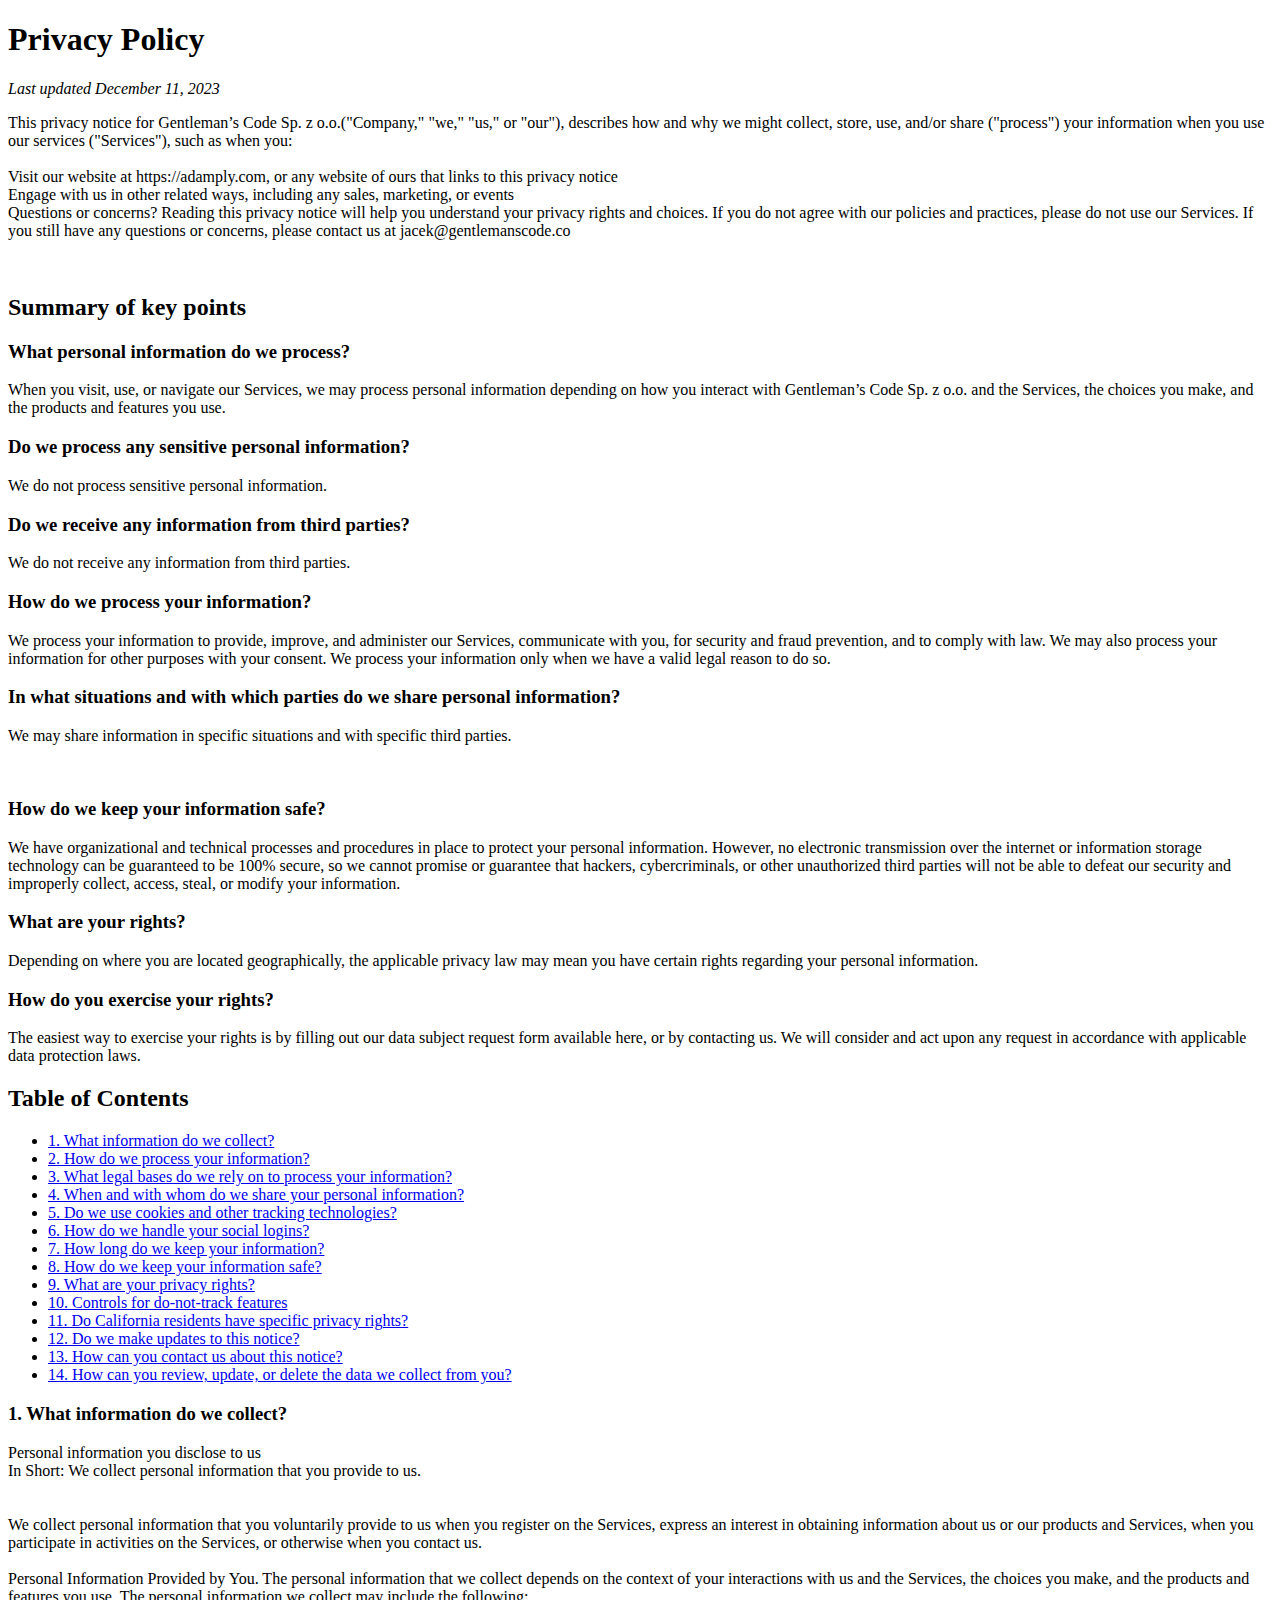
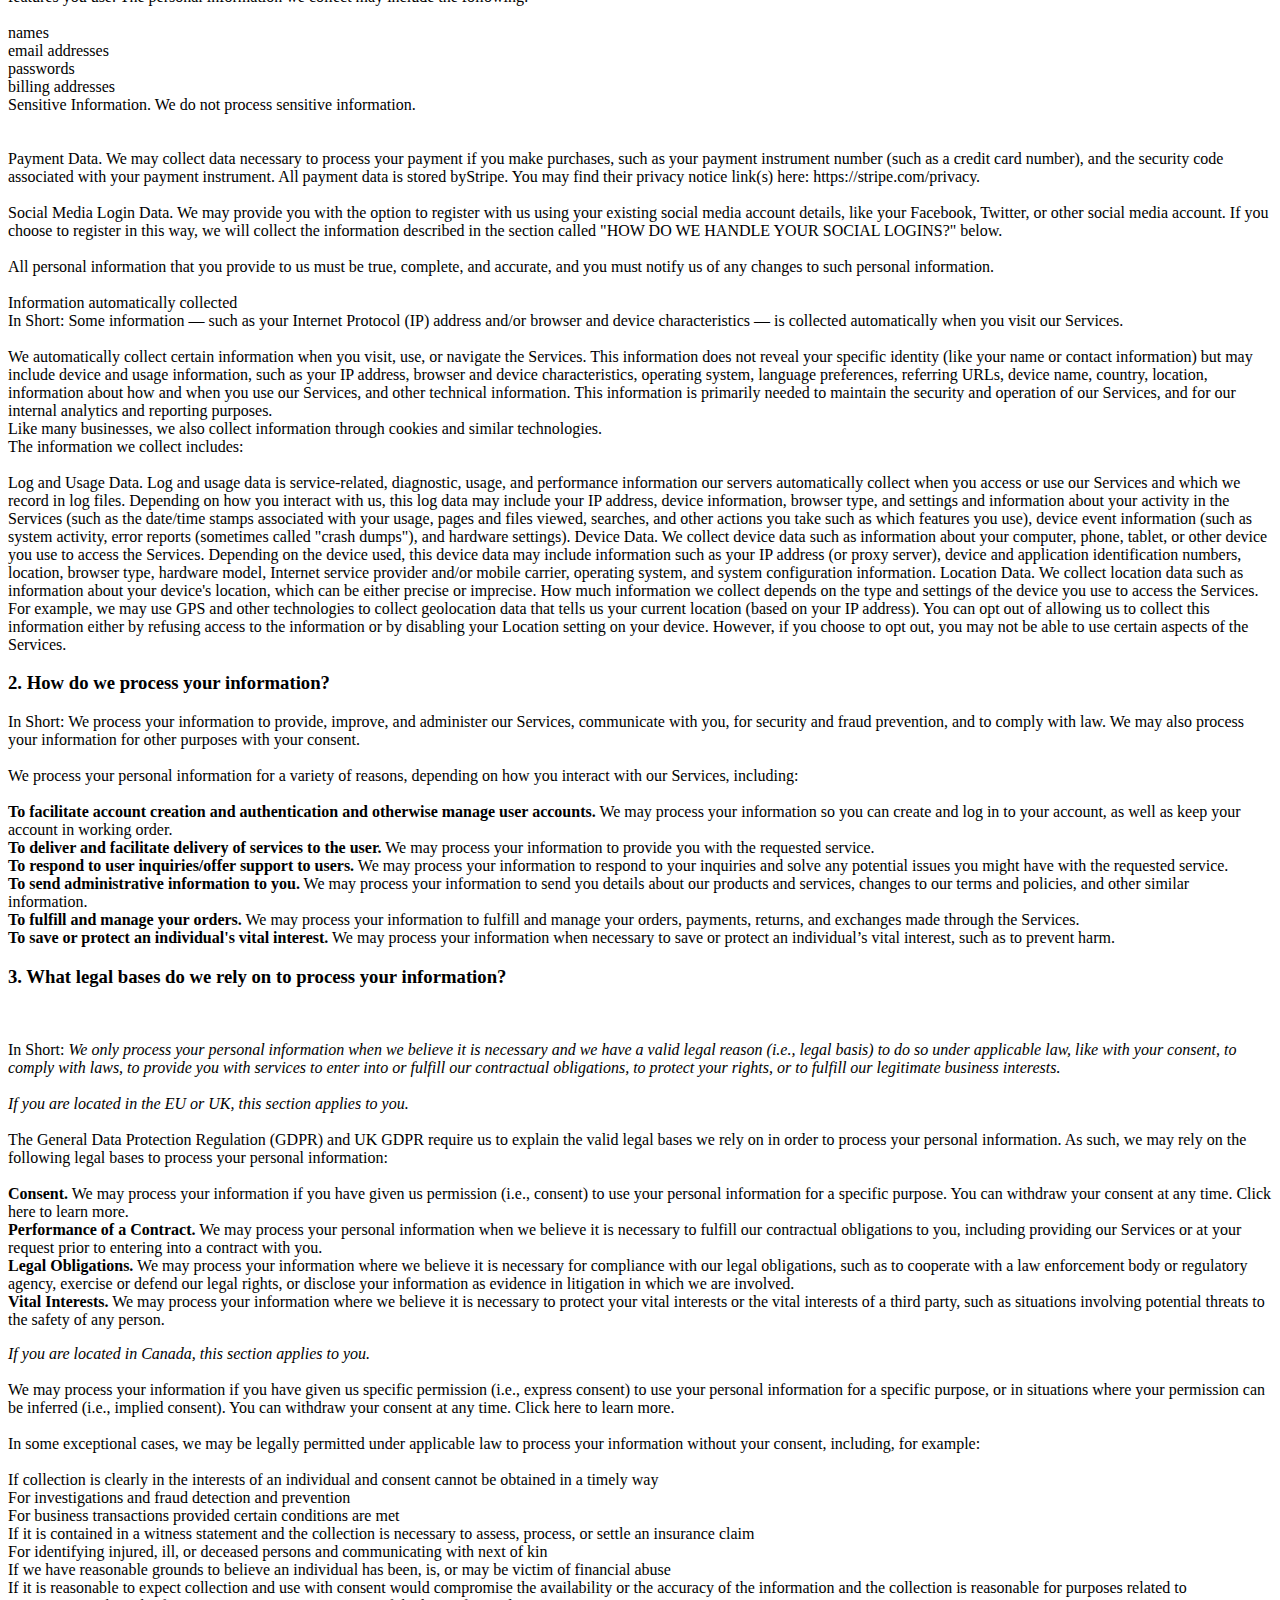
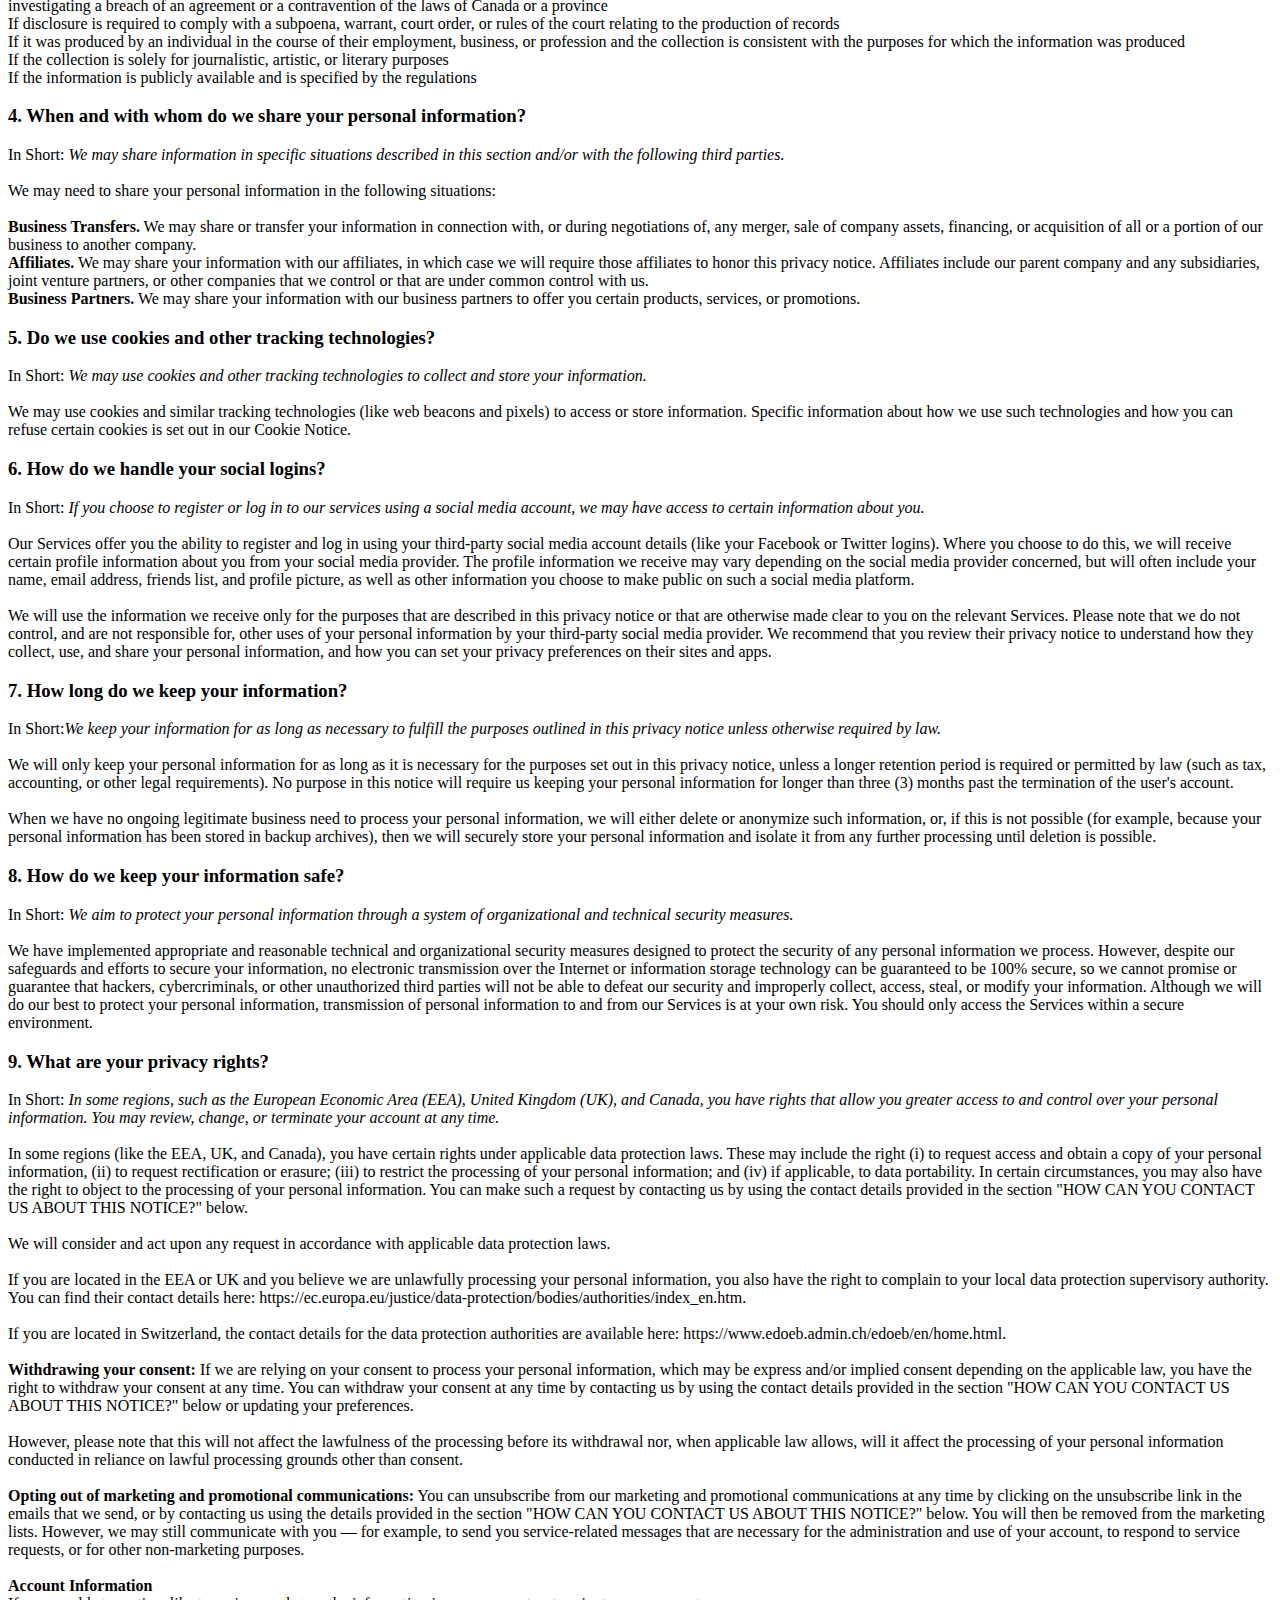
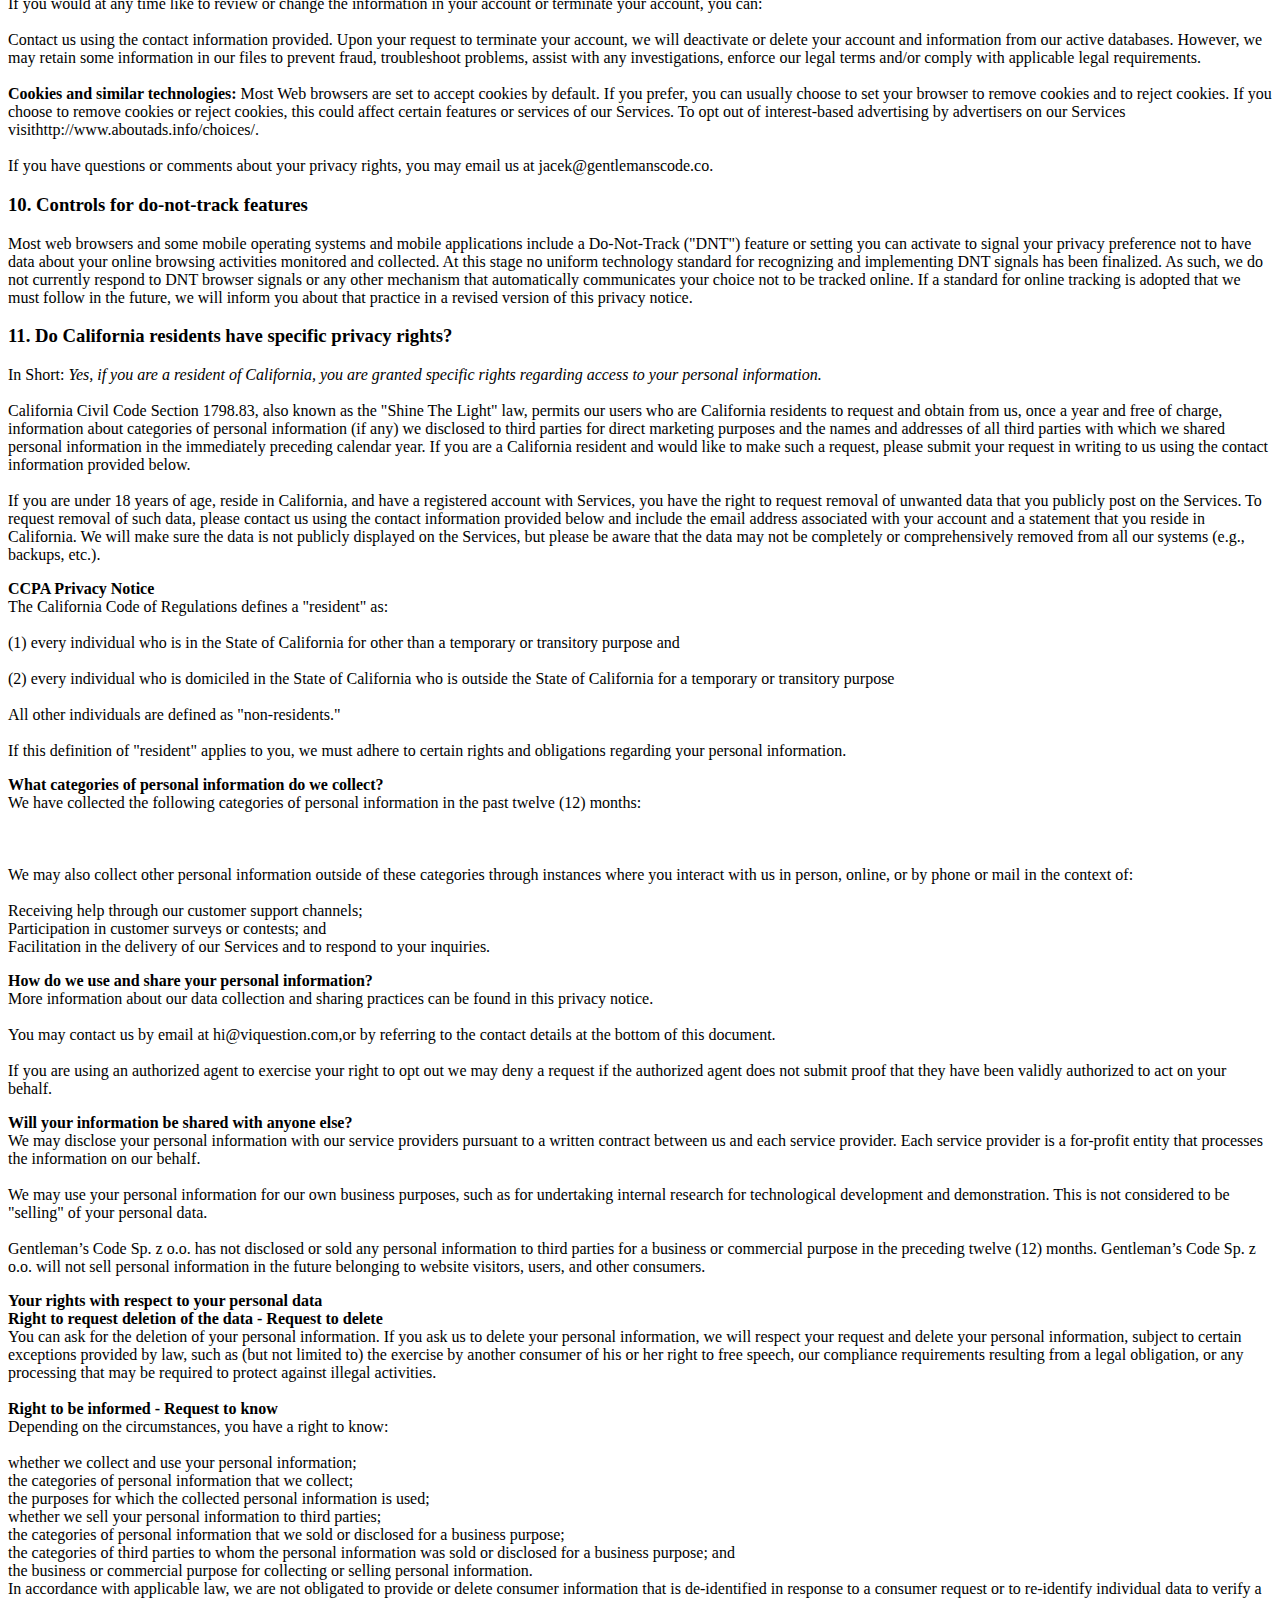
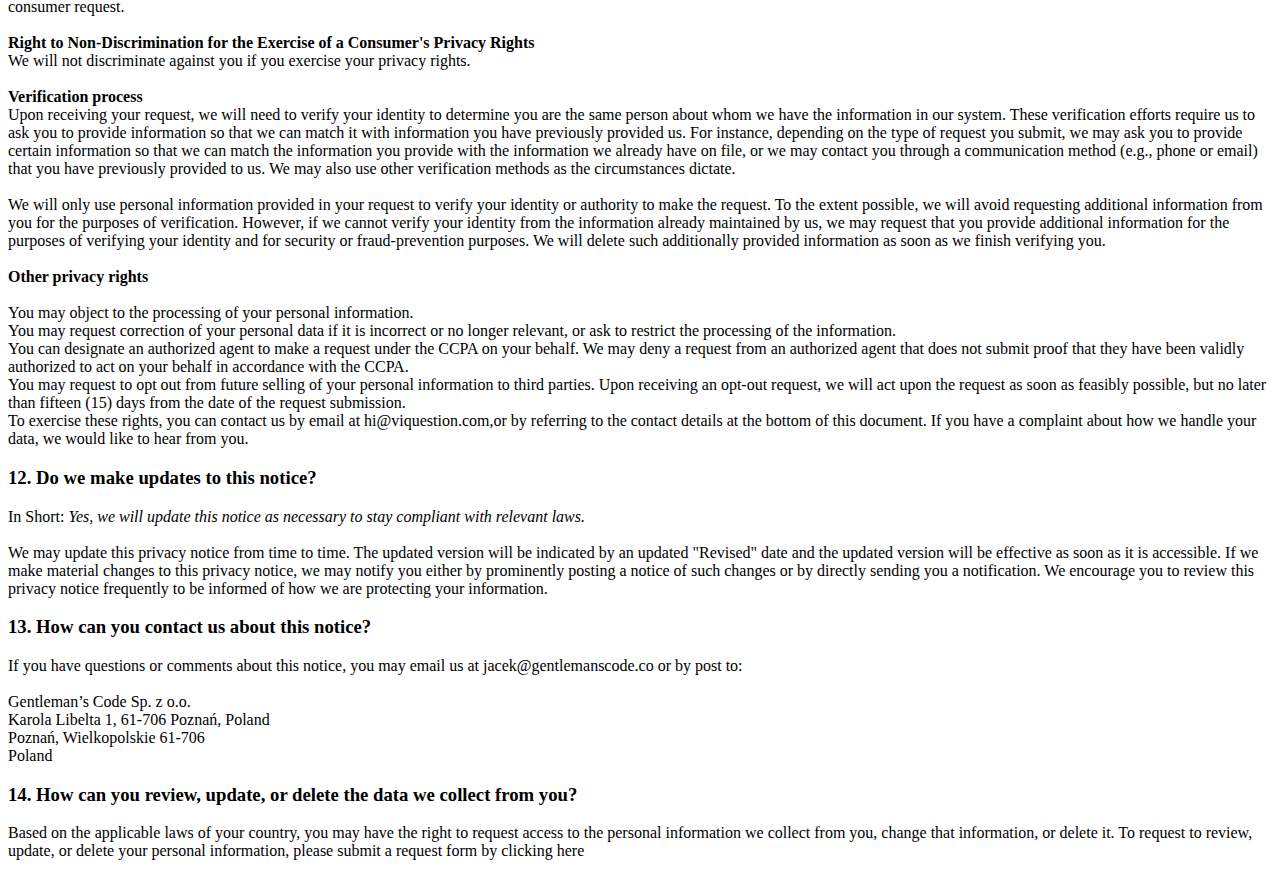
<file: legal/privacy.html>
<!DOCTYPE html><!--  This site was created in Webflow. https://www.webflow.com  -->
<!--  Last Published: Thu Nov 16 2023 18:26:56 GMT+0000 (Coordinated Universal Time)  -->
<html data-wf-page="6556529b99cf3ef0d8872d14" data-wf-site="6556529b99cf3ef0d8872d11">
<head>
  <meta charset="utf-8">
  <title>AdAmply - Privacy Policy</title>
  <meta content="width=device-width, initial-scale=1" name="viewport">
  <meta content="Webflow" name="generator">

  <link href="/images/favicon.png" rel="shortcut icon" type="image/png">

  <!-- GetResponse Analytics -->
  <script type="text/javascript">

    (function(m, o, n, t, e, r, _){
            m['__GetResponseAnalyticsObject'] = e;m[e] = m[e] || function() {(m[e].q = m[e].q || []).push(arguments)};
            r = o.createElement(n);_ = o.getElementsByTagName(n)[0];r.async = 1;r.src = t;r.setAttribute('crossorigin', 'use-credentials');_.parentNode .insertBefore(r, _);
        })(window, document, 'script', 'https://ga.getresponse.com/script/2c92943c-89fd-4f36-b8c8-a7641272a7c9/ga.js', 'GrTracking');


  </script>
  <!-- End GetResponse Analytics -->

  <script defer data-domain="adamply.com" src="https://plausible.io/js/script.tagged-events.js"></script>

  <script defer type="text/javascript">
    // JavaScript to send events on scroll breakpoints

    function sendEvent(eventName) {
      plausible('Scroll Depth', { props: { breakpoint: eventName } })
    }

    // Variables to keep track of whether the event has already been sent
    let hasSent25 = false;
    let hasSent50 = false;
    let hasSent75 = false;
    let hasSent100 = false;

    // Function to check the scroll position and send events
    function checkScrollBreakpoints() {
        const scrollPosition = window.scrollY; // Current scroll position
        const totalHeight = document.documentElement.scrollHeight - window.innerHeight; // Total scrollable height

        const scrollPercent = (scrollPosition / totalHeight) * 100; // Calculate the scroll percentage

        // Trigger events based on scroll percentage
        if (scrollPercent >= 25 && !hasSent25) {
            sendEvent("Scrolled 25%");
            hasSent25 = true;
        }
        if (scrollPercent >= 50 && !hasSent50) {
            sendEvent("Scrolled 50%");
            hasSent50 = true;
        }
        if (scrollPercent >= 75 && !hasSent75) {
            sendEvent("Scrolled 75%");
            hasSent75 = true;
        }
        if (scrollPercent >= 100 && !hasSent100) {
            sendEvent("Scrolled 100%");
            hasSent100 = true;
        }
    }

    // Add the scroll event listener
    window.addEventListener('scroll', checkScrollBreakpoints);
  </script>

  <meta property="og:image" content="https://lh3.googleusercontent.com/u/0/drive-viewer/AK7aPaD4cazNBexn_fhkETcGey9kcRiQdQ-W3WAR85FG11zCS46HeV4jQZd65QlEL3snKb9qSfZTIBDjxlAZ4alW0dMv32UsXg=w3360-h1774">
</head>
<body>

  <div>
    <h1>Privacy Policy</h1>

    <p>
      <em>Last updated December 11, 2023</em>
    </p>

    <p>
      This privacy notice for Gentleman’s Code Sp. z o.o.("Company," "we," "us," or "our"), describes how and why we might collect, store, use, and/or share ("process") your information when you use our services ("Services"), such as when you:
      <br><br>
      Visit our website at https://adamply.com, or any website of ours that links to this privacy notice<br>
      Engage with us in other related ways, including any sales, marketing, or events<br>
      Questions or concerns? Reading this privacy notice will help you understand your privacy rights and choices. If you do not agree with our policies and practices, please do not use our Services. If you still have any questions or concerns, please contact us at jacek@gentlemanscode.co
    </p>
‍
    <p>
      <h2>Summary of key points</h2>
    </p>

    <p>
      <h3>What personal information do we process?</h3>
      When you visit, use, or navigate our Services, we may process personal information depending on how you interact with Gentleman’s Code Sp. z o.o. and the Services, the choices you make, and the products and features you use.
    </p>

    <p>
      <h3>Do we process any sensitive personal information?</h3>
      We do not process sensitive personal information.
    </p>

    <p>
      <h3>Do we receive any information from third parties?</h3>
      We do not receive any information from third parties.
    </p>

    <p>
      <h3>How do we process your information?</h3>
      We process your information to provide, improve, and administer our Services, communicate with you, for security and fraud prevention, and to comply with law. We may also process your information for other purposes with your consent. We process your information only when we have a valid legal reason to do so. ‍
    </p>

    <p>
      <h3>In what situations and with which parties do we share personal information?</h3>
      We may share information in specific situations and with specific third parties.
    </p>
‍
    <p>
      <h3>How do we keep your information safe?</h3>
      We have organizational and technical processes and procedures in place to protect your personal information. However, no electronic transmission over the internet or information storage technology can be guaranteed to be 100% secure, so we cannot promise or guarantee that hackers, cybercriminals, or other unauthorized third parties will not be able to defeat our security and improperly collect, access, steal, or modify your information. ‍
    </p>

    <p>
      <h3>What are your rights?</h3>
      Depending on where you are located geographically, the applicable privacy law may mean you have certain rights regarding your personal information.‍
    </p>

    <p>
      <h3>How do you exercise your rights?</h3>
      The easiest way to exercise your rights is by filling out our data subject request form available here, or by contacting us. We will consider and act upon any request in accordance with applicable data protection laws.
    </p>
  </div>

  <div>
    <h2>Table of Contents</h2>

    <p>
      <ul>
        <li>
          <a href="#1">1. What information do we collect?</a>
        </li>
        <li>
          <a href="#2">2. How do we process your information?</a>
        </li>
        <li>
          <a href="#3">3. What legal bases do we rely on to process your information?</a>
        </li>
        <li>
          <a href="#4">4. When and with whom do we share your personal information?</a>
        </li>
        <li>
          <a href="#5">5. Do we use cookies and other tracking technologies?</a>
        </li>
        <li>
          <a href="#6">6. How do we handle your social logins?</a>
        </li>
        <li>
          <a href="#7">7. How long do we keep your information?</a>
        </li>
        <li>
          <a href="#8">8. How do we keep your information safe?</a>
        </li>
        <li>
          <a href="#9">9. What are your privacy rights?</a>
        </li>
        <li>
          <a href="#10">10. Controls for do-not-track features</a>
        </li>
        <li>
          <a href="#11">11. Do California residents have specific privacy rights?</a>
        </li>
        <li>
          <a href="#12">12. Do we make updates to this notice?</a>
        </li>
        <li>
          <a href="#13">13. How can you contact us about this notice?</a>
        </li>
        <li>
          <a href="#14">14. How can you review, update, or delete the data we collect from you?</a>
        </li>
      </ul>
    </p>
  </div>

  <div>
    <h3 id="1">1. What information do we collect?</h3>

    <p>
      Personal information you disclose to us‍<br>
      In Short: We collect personal information that you provide to us.‍<br>
      <br><br>
      We collect personal information that you voluntarily provide to us when you register on the Services, express an interest in obtaining information about us or our products and Services, when you participate in activities on the Services, or otherwise when you contact us.‍
      <br><br>
      Personal Information Provided by You. The personal information that we collect depends on the context of your interactions with us and the Services, the choices you make, and the products and features you use. The personal information we collect may include the following:
      <br><br>
      names<br>
      email addresses<br>
      passwords<br>
      billing addresses<br>
      Sensitive Information. We do not process sensitive information.<br>
      <br><br>
      Payment Data. We may collect data necessary to process your payment if you make purchases, such as your payment instrument number (such as a credit card number), and the security code associated with your payment instrument. All payment data is stored byStripe. You may find their privacy notice link(s) here: https://stripe.com/privacy.
      <br><br>
      Social Media Login Data. We may provide you with the option to register with us using your existing social media account details, like your Facebook, Twitter, or other social media account. If you choose to register in this way, we will collect the information described in the section called "HOW DO WE HANDLE YOUR SOCIAL LOGINS?" below.
      <br><br>
      All personal information that you provide to us must be true, complete, and accurate, and you must notify us of any changes to such personal information.
      <br><br>
      Information automatically collected<br>
      In Short: Some information — such as your Internet Protocol (IP) address and/or browser and device characteristics — is collected automatically when you visit our Services.
      <br><br>
      We automatically collect certain information when you visit, use, or navigate the Services. This information does not reveal your specific identity (like your name or contact information) but may include device and usage information, such as your IP address, browser and device characteristics, operating system, language preferences, referring URLs, device name, country, location, information about how and when you use our Services, and other technical information. This information is primarily needed to maintain the security and operation of our Services, and for our internal analytics and reporting purposes.
      <br>
      Like many businesses, we also collect information through cookies and similar technologies.
      <br>
      The information we collect includes:
      <br><br>
      Log and Usage Data. Log and usage data is service-related, diagnostic, usage, and performance information our servers automatically collect when you access or use our Services and which we record in log files. Depending on how you interact with us, this log data may include your IP address, device information, browser type, and settings and information about your activity in the Services (such as the date/time stamps associated with your usage, pages and files viewed, searches, and other actions you take such as which features you use), device event information (such as system activity, error reports (sometimes called "crash dumps"), and hardware settings).
      Device Data. We collect device data such as information about your computer, phone, tablet, or other device you use to access the Services. Depending on the device used, this device data may include information such as your IP address (or proxy server), device and application identification numbers, location, browser type, hardware model, Internet service provider and/or mobile carrier, operating system, and system configuration information.
      Location Data. We collect location data such as information about your device's location, which can be either precise or imprecise. How much information we collect depends on the type and settings of the device you use to access the Services. For example, we may use GPS and other technologies to collect geolocation data that tells us your current location (based on your IP address). You can opt out of allowing us to collect this information either by refusing access to the information or by disabling your Location setting on your device. However, if you choose to opt out, you may not be able to use certain aspects of the Services.
    </p>
  </div>

  <div>
    <h3 id="2">2. How do we process your information?</h3>

    <p>
      In Short: We process your information to provide, improve, and administer our Services, communicate with you, for security and fraud prevention, and to comply with law. We may also process your information for other purposes with your consent.
      <br><br>
      We process your personal information for a variety of reasons, depending on how you interact with our Services, including:
      <br><br>
      <b>To facilitate account creation and authentication and otherwise manage user accounts.</b> We may process your information so you can create and log in to your account, as well as keep your account in working order.<br>
      <b>To deliver and facilitate delivery of services to the user.</b> We may process your information to provide you with the requested service.<br>
      <b>To respond to user inquiries/offer support to users.</b> We may process your information to respond to your inquiries and solve any potential issues you might have with the requested service.<br>
      <b>To send administrative information to you.</b> We may process your information to send you details about our products and services, changes to our terms and policies, and other similar information.<br>
      <b>To fulfill and manage your orders.</b> We may process your information to fulfill and manage your orders, payments, returns, and exchanges made through the Services.<br>
      <b>To save or protect an individual's vital interest.</b> We may process your information when necessary to save or protect an individual’s vital interest, such as to prevent harm.<br>
    </p>
  </div>

  <div>
    <h3 id="3">3. What legal bases do we rely on to process your information?</h3>
<br>
    <p>
      In Short: <i>We only process your personal information when we believe it is necessary and we have a valid legal reason (i.e., legal basis) to do so under applicable law, like with your consent, to comply with laws, to provide you with services to enter into or fulfill our contractual obligations, to protect your rights, or to fulfill our legitimate business interests.</i>
      <br><br>
      <i>If you are located in the EU or UK, this section applies to you.</i>
      <br><br>
      The General Data Protection Regulation (GDPR) and UK GDPR require us to explain the valid legal bases we rely on in order to process your personal information. As such, we may rely on the following legal bases to process your personal information:
      <br><br>
      <b>Consent.</b> We may process your information if you have given us permission (i.e., consent) to use your personal information for a specific purpose. You can withdraw your consent at any time. Click here to learn more.<br>
      <b>Performance of a Contract.</b> We may process your personal information when we believe it is necessary to fulfill our contractual obligations to you, including providing our Services or at your request prior to entering into a contract with you.<br>
      <b>Legal Obligations.</b> We may process your information where we believe it is necessary for compliance with our legal obligations, such as to cooperate with a law enforcement body or regulatory agency, exercise or defend our legal rights, or disclose your information as evidence in litigation in which we are involved.<br>
      <b>Vital Interests.</b> We may process your information where we believe it is necessary to protect your vital interests or the vital interests of a third party, such as situations involving potential threats to the safety of any person.<br>

    </p>

    <p>
      <i>If you are located in Canada, this section applies to you.</i>
      <br><br>
      We may process your information if you have given us specific permission (i.e., express consent) to use your personal information for a specific purpose, or in situations where your permission can be inferred (i.e., implied consent). You can withdraw your consent at any time. Click here to learn more.
      <br><br>
      In some exceptional cases, we may be legally permitted under applicable law to process your information without your consent, including, for example:
      <br><br>
      If collection is clearly in the interests of an individual and consent cannot be obtained in a timely way<br>
      For investigations and fraud detection and prevention<br>
      For business transactions provided certain conditions are met<br>
      If it is contained in a witness statement and the collection is necessary to assess, process, or settle an insurance claim<br>
      For identifying injured, ill, or deceased persons and communicating with next of kin<br>
      If we have reasonable grounds to believe an individual has been, is, or may be victim of financial abuse<br>
      If it is reasonable to expect collection and use with consent would compromise the availability or the accuracy of the information and the collection is reasonable for purposes related to investigating a breach of an agreement or a contravention of the laws of Canada or a province<br>
      If disclosure is required to comply with a subpoena, warrant, court order, or rules of the court relating to the production of records<br>
      If it was produced by an individual in the course of their employment, business, or profession and the collection is consistent with the purposes for which the information was produced<br>
      If the collection is solely for journalistic, artistic, or literary purposes<br>
      If the information is publicly available and is specified by the regulations<br>
    </p>
  </div>

  <div>
    <h3 id="4">4. When and with whom do we share your personal information?</h3>

    <p>
      In Short: <i>We may share information in specific situations described in this section and/or with the following third parties.</i>
      <br><br>
      We may need to share your personal information in the following situations:
      <br><br>
      <b>Business Transfers.</b> We may share or transfer your information in connection with, or during negotiations of, any merger, sale of company assets, financing, or acquisition of all or a portion of our business to another company.<br>
      <b>Affiliates.</b> We may share your information with our affiliates, in which case we will require those affiliates to honor this privacy notice. Affiliates include our parent company and any subsidiaries, joint venture partners, or other companies that we control or that are under common control with us.<br>
      <b>Business Partners.</b> We may share your information with our business partners to offer you certain products, services, or promotions.<br>
    </p>
  </div>

  <div>
    <h3 id="5">5. Do we use cookies and other tracking technologies?</h3>

    <p>
      In Short: <i>We may use cookies and other tracking technologies to collect and store your information.</i>
      <br><br>
      We may use cookies and similar tracking technologies (like web beacons and pixels) to access or store information. Specific information about how we use such technologies and how you can refuse certain cookies is set out in our Cookie Notice.
    </p>
  </div>

  <div>
    <h3 id="6">6. How do we handle your social logins?</h3>
    <p>
      In Short: <i>If you choose to register or log in to our services using a social media account, we may have access to certain information about you.</i>
      <br><br>
      Our Services offer you the ability to register and log in using your third-party social media account details (like your Facebook or Twitter logins). Where you choose to do this, we will receive certain profile information about you from your social media provider. The profile information we receive may vary depending on the social media provider concerned, but will often include your name, email address, friends list, and profile picture, as well as other information you choose to make public on such a social media platform.
      <br><br>
      We will use the information we receive only for the purposes that are described in this privacy notice or that are otherwise made clear to you on the relevant Services. Please note that we do not control, and are not responsible for, other uses of your personal information by your third-party social media provider. We recommend that you review their privacy notice to understand how they collect, use, and share your personal information, and how you can set your privacy preferences on their sites and apps.
    </p>
  </div>

  <div>
    <h3 id="7">7. How long do we keep your information?</h3>

    <p>
      In Short:<i>We keep your information for as long as necessary to fulfill the purposes outlined in this privacy notice unless otherwise required by law.</i>
      <br><br>
      We will only keep your personal information for as long as it is necessary for the purposes set out in this privacy notice, unless a longer retention period is required or permitted by law (such as tax, accounting, or other legal requirements). No purpose in this notice will require us keeping your personal information for longer than three (3) months past the termination of the user's account.
      <br><br>
      When we have no ongoing legitimate business need to process your personal information, we will either delete or anonymize such information, or, if this is not possible (for example, because your personal information has been stored in backup archives), then we will securely store your personal information and isolate it from any further processing until deletion is possible.
    </p>
  </div>

  <div>
    <h3 id="8">8. How do we keep your information safe?</h3>

    <p>
      In Short: <i>We aim to protect your personal information through a system of organizational and technical security measures.</i>
      <br><br>
      We have implemented appropriate and reasonable technical and organizational security measures designed to protect the security of any personal information we process. However, despite our safeguards and efforts to secure your information, no electronic transmission over the Internet or information storage technology can be guaranteed to be 100% secure, so we cannot promise or guarantee that hackers, cybercriminals, or other unauthorized third parties will not be able to defeat our security and improperly collect, access, steal, or modify your information. Although we will do our best to protect your personal information, transmission of personal information to and from our Services is at your own risk. You should only access the Services within a secure environment.
    </p>
  </div>

  <div>
    <h3 id="9">9. What are your privacy rights?</h3>
    <p>
      In Short: <i>In some regions, such as the European Economic Area (EEA), United Kingdom (UK), and Canada, you have rights that allow you greater access to and control over your personal information. You may review, change, or terminate your account at any time.</i>
      <br><br>
      In some regions (like the EEA, UK, and Canada), you have certain rights under applicable data protection laws. These may include the right (i) to request access and obtain a copy of your personal information, (ii) to request rectification or erasure; (iii) to restrict the processing of your personal information; and (iv) if applicable, to data portability. In certain circumstances, you may also have the right to object to the processing of your personal information. You can make such a request by contacting us by using the contact details provided in the section "HOW CAN YOU CONTACT US ABOUT THIS NOTICE?" below.
      <br><br>
      We will consider and act upon any request in accordance with applicable data protection laws.
      <br><br>
      If you are located in the EEA or UK and you believe we are unlawfully processing your personal information, you also have the right to complain to your local data protection supervisory authority. You can find their contact details here: https://ec.europa.eu/justice/data-protection/bodies/authorities/index_en.htm.
      <br><br>
      If you are located in Switzerland, the contact details for the data protection authorities are available here: https://www.edoeb.admin.ch/edoeb/en/home.html.
      <br><br>
      <b>Withdrawing your consent:</b> If we are relying on your consent to process your personal information, which may be express and/or implied consent depending on the applicable law, you have the right to withdraw your consent at any time. You can withdraw your consent at any time by contacting us by using the contact details provided in the section "HOW CAN YOU CONTACT US ABOUT THIS NOTICE?" below or updating your preferences.
      <br><br>
      However, please note that this will not affect the lawfulness of the processing before its withdrawal nor, when applicable law allows, will it affect the processing of your personal information conducted in reliance on lawful processing grounds other than consent.
      <br><br>
      <b>Opting out of marketing and promotional communications:</b> You can unsubscribe from our marketing and promotional communications at any time by clicking on the unsubscribe link in the emails that we send, or by contacting us using the details provided in the section "HOW CAN YOU CONTACT US ABOUT THIS NOTICE?" below. You will then be removed from the marketing lists. However, we may still communicate with you — for example, to send you service-related messages that are necessary for the administration and use of your account, to respond to service requests, or for other non-marketing purposes.
      <br><br>

      <b>Account Information‍</b><br>
      If you would at any time like to review or change the information in your account or terminate your account, you can:
      <br><br>
      Contact us using the contact information provided.
      Upon your request to terminate your account, we will deactivate or delete your account and information from our active databases. However, we may retain some information in our files to prevent fraud, troubleshoot problems, assist with any investigations, enforce our legal terms and/or comply with applicable legal requirements.
      <br><br>
      <b>Cookies and similar technologies:</b> Most Web browsers are set to accept cookies by default. If you prefer, you can usually choose to set your browser to remove cookies and to reject cookies. If you choose to remove cookies or reject cookies, this could affect certain features or services of our Services. To opt out of interest-based advertising by advertisers on our Services visithttp://www.aboutads.info/choices/.
      <br><br>
      If you have questions or comments about your privacy rights, you may email us at jacek@gentlemanscode.co.
    </p>
  </div>

  <div>
    <h3 id="10">10. Controls for do-not-track features</h3>
    <p>
      Most web browsers and some mobile operating systems and mobile applications include a Do-Not-Track ("DNT") feature or setting you can activate to signal your privacy preference not to have data about your online browsing activities monitored and collected. At this stage no uniform technology standard for recognizing and implementing DNT signals has been finalized. As such, we do not currently respond to DNT browser signals or any other mechanism that automatically communicates your choice not to be tracked online. If a standard for online tracking is adopted that we must follow in the future, we will inform you about that practice in a revised version of this privacy notice.
    </p>
  </div>

  <div>
    <h3 id="11">11. Do California residents have specific privacy rights?</h3>
    <p>
      In Short: <i>Yes, if you are a resident of California, you are granted specific rights regarding access to your personal information.</i>
      <br><br>
      California Civil Code Section 1798.83, also known as the "Shine The Light" law, permits our users who are California residents to request and obtain from us, once a year and free of charge, information about categories of personal information (if any) we disclosed to third parties for direct marketing purposes and the names and addresses of all third parties with which we shared personal information in the immediately preceding calendar year. If you are a California resident and would like to make such a request, please submit your request in writing to us using the contact information provided below.
      <br><br>
      If you are under 18 years of age, reside in California, and have a registered account with Services, you have the right to request removal of unwanted data that you publicly post on the Services. To request removal of such data, please contact us using the contact information provided below and include the email address associated with your account and a statement that you reside in California. We will make sure the data is not publicly displayed on the Services, but please be aware that the data may not be completely or comprehensively removed from all our systems (e.g., backups, etc.).
    </p>

    <p>
      <b>CCPA Privacy Notice‍</b><br>
      The California Code of Regulations defines a "resident" as:
      <br><br>
      (1) every individual who is in the State of California for other than a temporary or transitory purpose and
      <br><br>
      (2) every individual who is domiciled in the State of California who is outside the State of California for a temporary or transitory purpose
      <br><br>
      All other individuals are defined as "non-residents."
      <br><br>
      If this definition of "resident" applies to you, we must adhere to certain rights and obligations regarding your personal information.
    </p>

    <p>
      <b>What categories of personal information do we collect?‍</b><br>
      We have collected the following categories of personal information in the past twelve (12) months:
      <br><br>
      <br><br>

      We may also collect other personal information outside of these categories through instances where you interact with us in person, online, or by phone or mail in the context of:
      <br><br>
      Receiving help through our customer support channels;<br>
      Participation in customer surveys or contests; and<br>
      Facilitation in the delivery of our Services and to respond to your inquiries.<br>
    </p>

    <p>
      <b>How do we use and share your personal information?</b><br>
      More information about our data collection and sharing practices can be found in this privacy notice.
      <br><br>
      You may contact us by email at hi@viquestion.com,or by referring to the contact details at the bottom of this document.
      <br><br>
      If you are using an authorized agent to exercise your right to opt out we may deny a request if the authorized agent does not submit proof that they have been validly authorized to act on your behalf.
    </p>

    <p>
      <b>Will your information be shared with anyone else?</b><br>
      We may disclose your personal information with our service providers pursuant to a written contract between us and each service provider. Each service provider is a for-profit entity that processes the information on our behalf.
      <br><br>
      We may use your personal information for our own business purposes, such as for undertaking internal research for technological development and demonstration. This is not considered to be "selling" of your personal data.
      <br><br>
      Gentleman’s Code Sp. z o.o. has not disclosed or sold any personal information to third parties for a business or commercial purpose in the preceding twelve (12) months. Gentleman’s Code Sp. z o.o. will not sell personal information in the future belonging to website visitors, users, and other consumers.
    </p>

    <p>
      <b>Your rights with respect to your personal data</b><br>
      <b>Right to request deletion of the data - Request to delete</b><br>
      You can ask for the deletion of your personal information. If you ask us to delete your personal information, we will respect your request and delete your personal information, subject to certain exceptions provided by law, such as (but not limited to) the exercise by another consumer of his or her right to free speech, our compliance requirements resulting from a legal obligation, or any processing that may be required to protect against illegal activities.
      <br><br>
      <b>Right to be informed - Request to know</b><br>
      Depending on the circumstances, you have a right to know:
      <br><br>
      whether we collect and use your personal information;<br>
      the categories of personal information that we collect;<br>
      the purposes for which the collected personal information is used;<br>
      whether we sell your personal information to third parties;<br>
      the categories of personal information that we sold or disclosed for a business purpose;<br>
      the categories of third parties to whom the personal information was sold or disclosed for a business purpose; and<br>
      the business or commercial purpose for collecting or selling personal information.<br>
      In accordance with applicable law, we are not obligated to provide or delete consumer information that is de-identified in response to a consumer request or to re-identify individual data to verify a consumer request.
      <br><br>
      <b>Right to Non-Discrimination for the Exercise of a Consumer's Privacy Rights</b><br>
      We will not discriminate against you if you exercise your privacy rights.
      <br><br>
      <b>Verification process</b><br>
      Upon receiving your request, we will need to verify your identity to determine you are the same person about whom we have the information in our system. These verification efforts require us to ask you to provide information so that we can match it with information you have previously provided us. For instance, depending on the type of request you submit, we may ask you to provide certain information so that we can match the information you provide with the information we already have on file, or we may contact you through a communication method (e.g., phone or email) that you have previously provided to us. We may also use other verification methods as the circumstances dictate.
      <br><br>
      We will only use personal information provided in your request to verify your identity or authority to make the request. To the extent possible, we will avoid requesting additional information from you for the purposes of verification. However, if we cannot verify your identity from the information already maintained by us, we may request that you provide additional information for the purposes of verifying your identity and for security or fraud-prevention purposes. We will delete such additionally provided information as soon as we finish verifying you.
      <br><br>

      <b>Other privacy rights</b>
      <br><br>
      You may object to the processing of your personal information.<br>
      You may request correction of your personal data if it is incorrect or no longer relevant, or ask to restrict the processing of the information.<br>
      You can designate an authorized agent to make a request under the CCPA on your behalf. We may deny a request from an authorized agent that does not submit proof that they have been validly authorized to act on your behalf in accordance with the CCPA.<br>
      You may request to opt out from future selling of your personal information to third parties. Upon receiving an opt-out request, we will act upon the request as soon as feasibly possible, but no later than fifteen (15) days from the date of the request submission.<br>
      To exercise these rights, you can contact us by email at hi@viquestion.com,or by referring to the contact details at the bottom of this document. If you have a complaint about how we handle your data, we would like to hear from you.<br>


    </p>
  </div>

  <div>
    <h3 id="12">12. Do we make updates to this notice?</h3>
    <p>
      In Short: <i>Yes, we will update this notice as necessary to stay compliant with relevant laws.</i>
      <br><br>
      We may update this privacy notice from time to time. The updated version will be indicated by an updated "Revised" date and the updated version will be effective as soon as it is accessible. If we make material changes to this privacy notice, we may notify you either by prominently posting a notice of such changes or by directly sending you a notification. We encourage you to review this privacy notice frequently to be informed of how we are protecting your information.
    </p>
  </div>

  <div>
    <h3 id="13">13. How can you contact us about this notice?</h3>
    <p>
      If you have questions or comments about this notice, you may email us at jacek@gentlemanscode.co or by post to:
      <br><br>
      Gentleman’s Code Sp. z o.o.<br>
      Karola Libelta 1, 61-706 Poznań, Poland<br>
      Poznań, Wielkopolskie 61-706<br>
      Poland<br>
    </p>
  </div>

  <div>
    <h3 id="14">14. How can you review, update, or delete the data we collect from you?</h3>
    <p>
      Based on the applicable laws of your country, you may have the right to request access to the personal information we collect from you, change that information, or delete it. To request to review, update, or delete your personal information, please submit a request form by clicking here
    </p>
  </div>
</body>
</html>
</file>
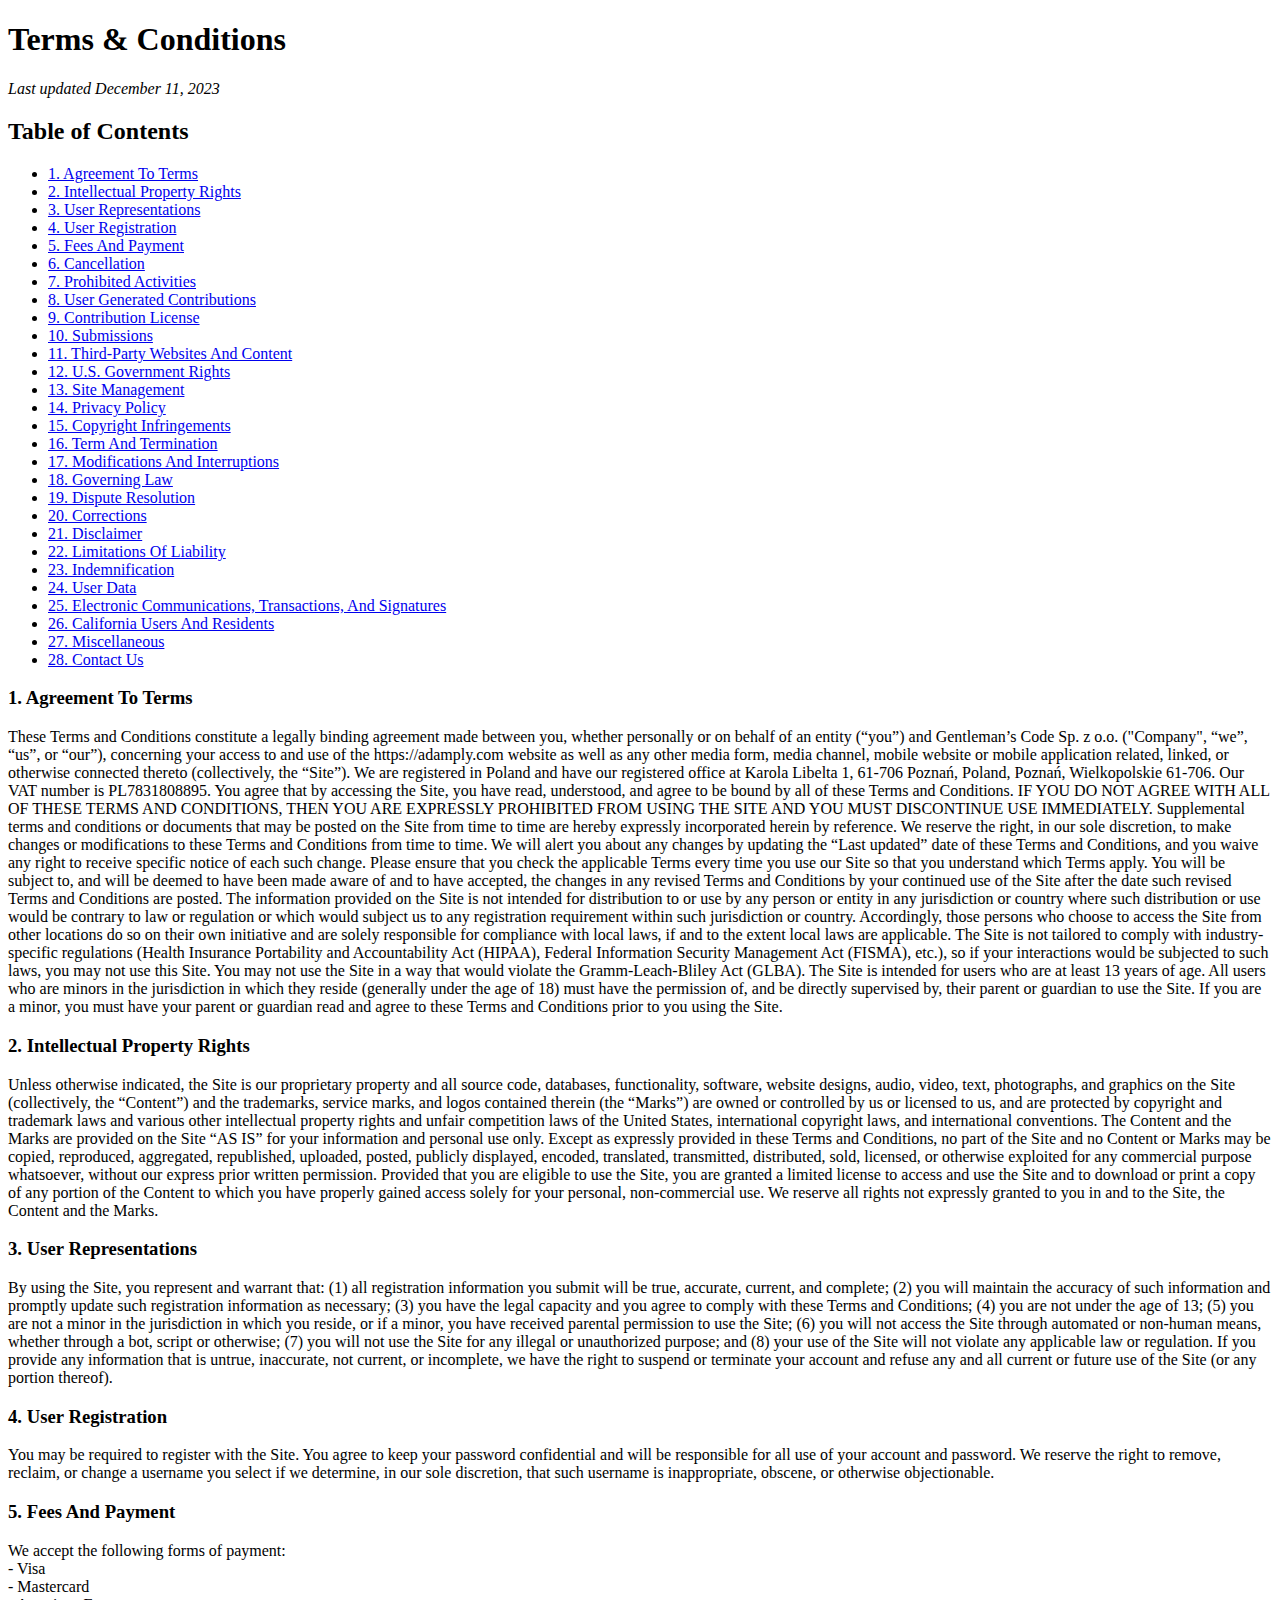
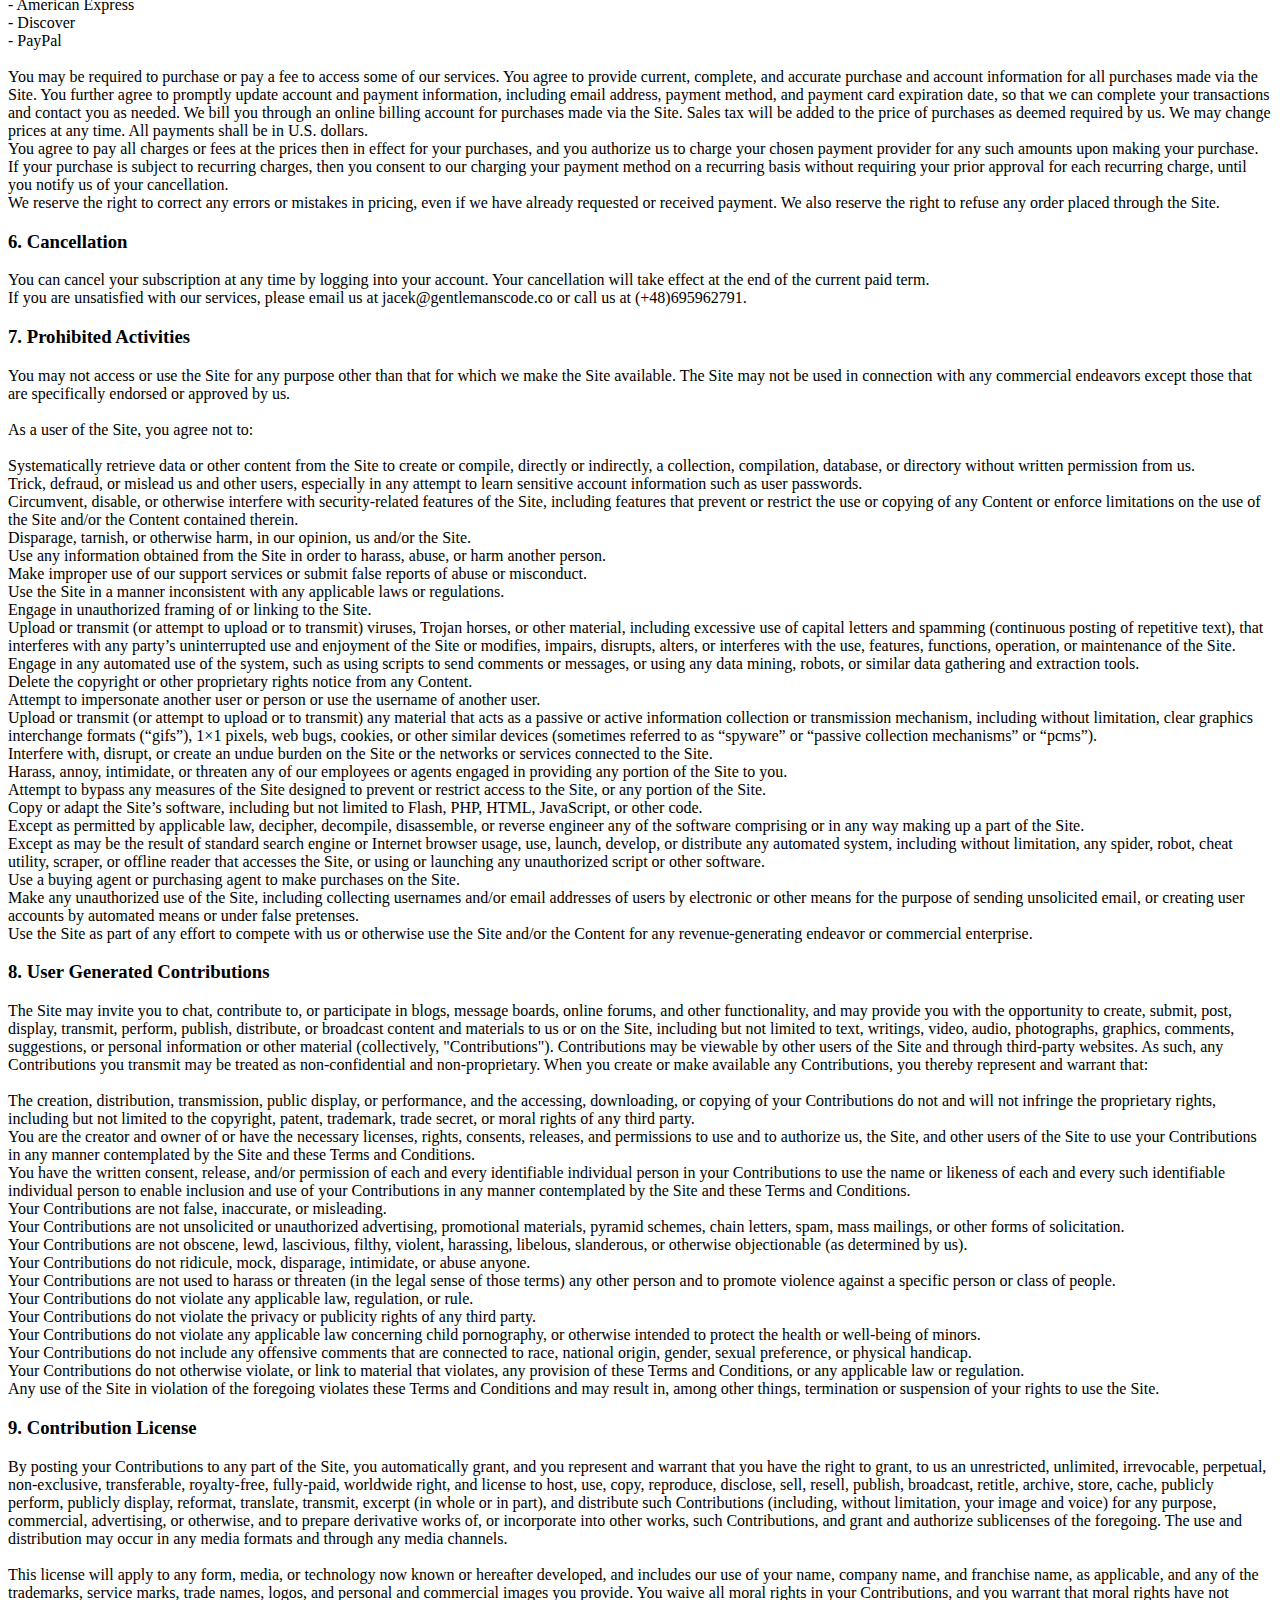
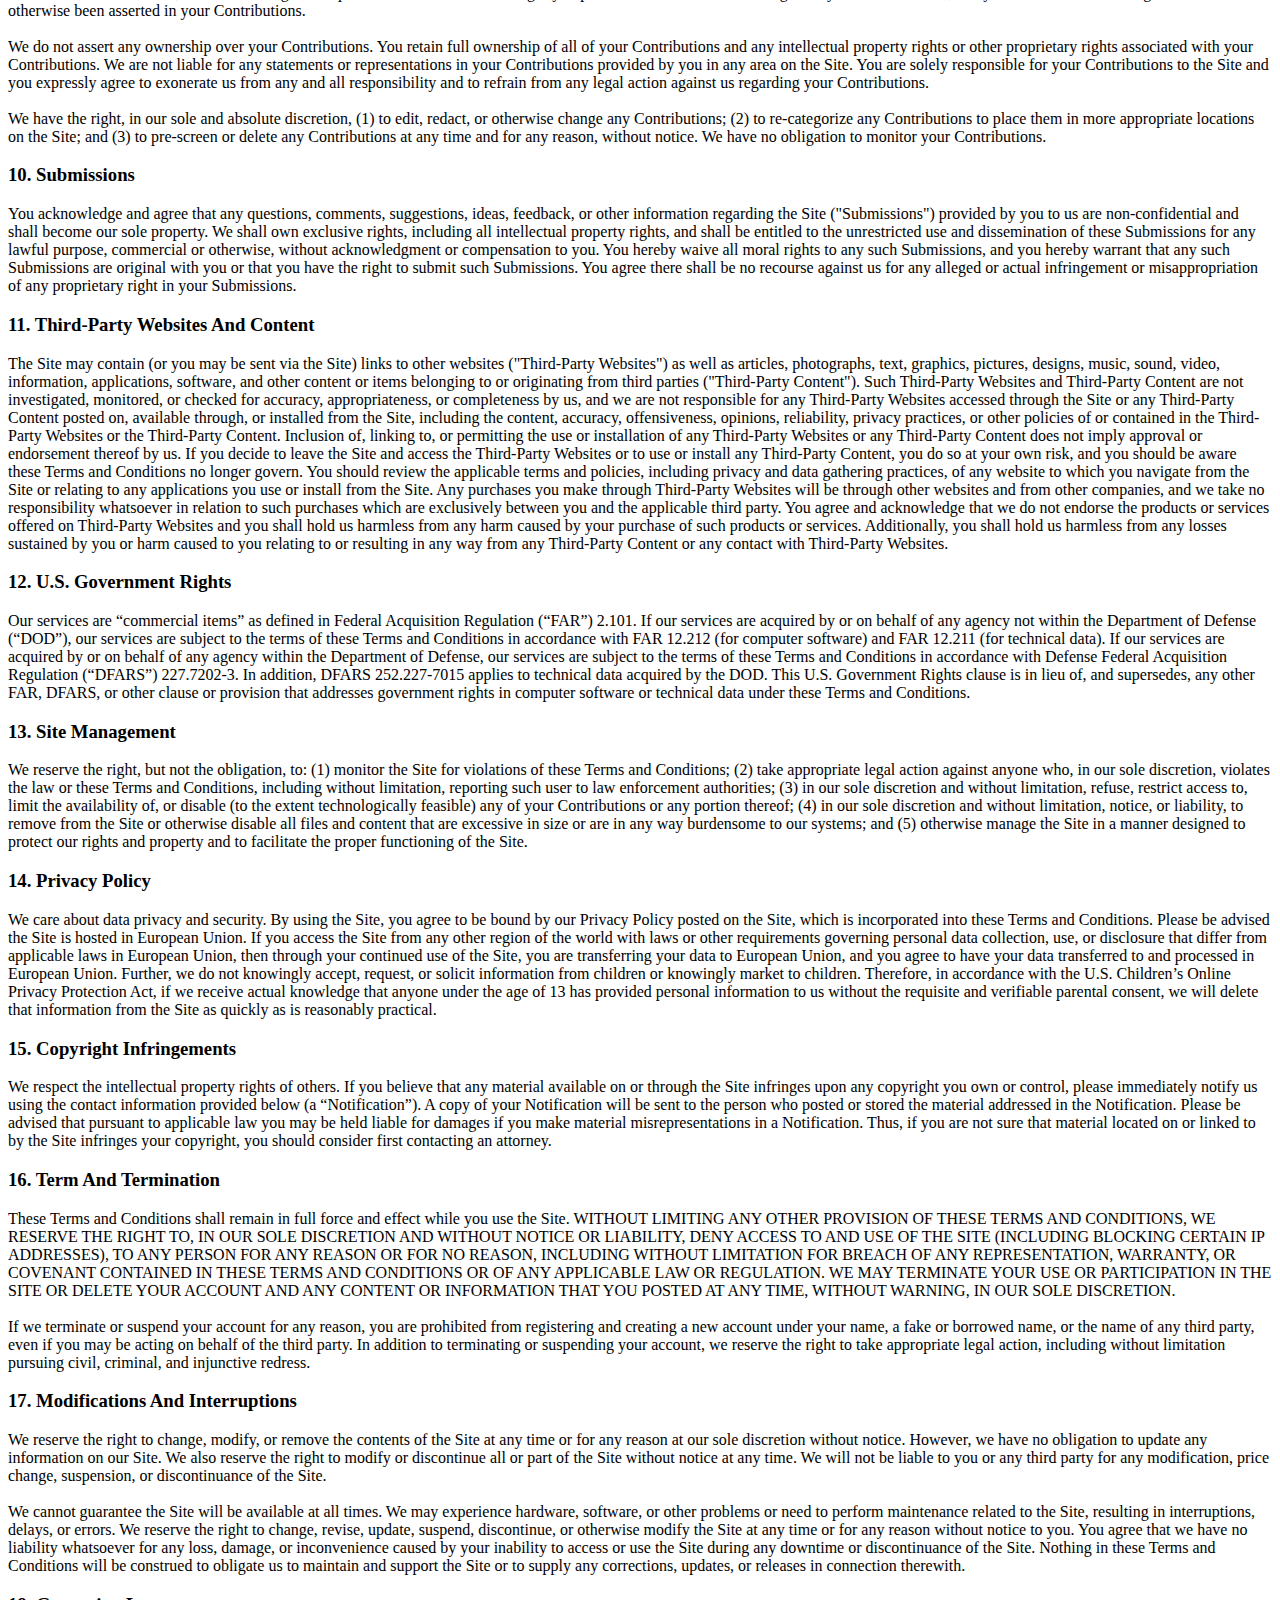
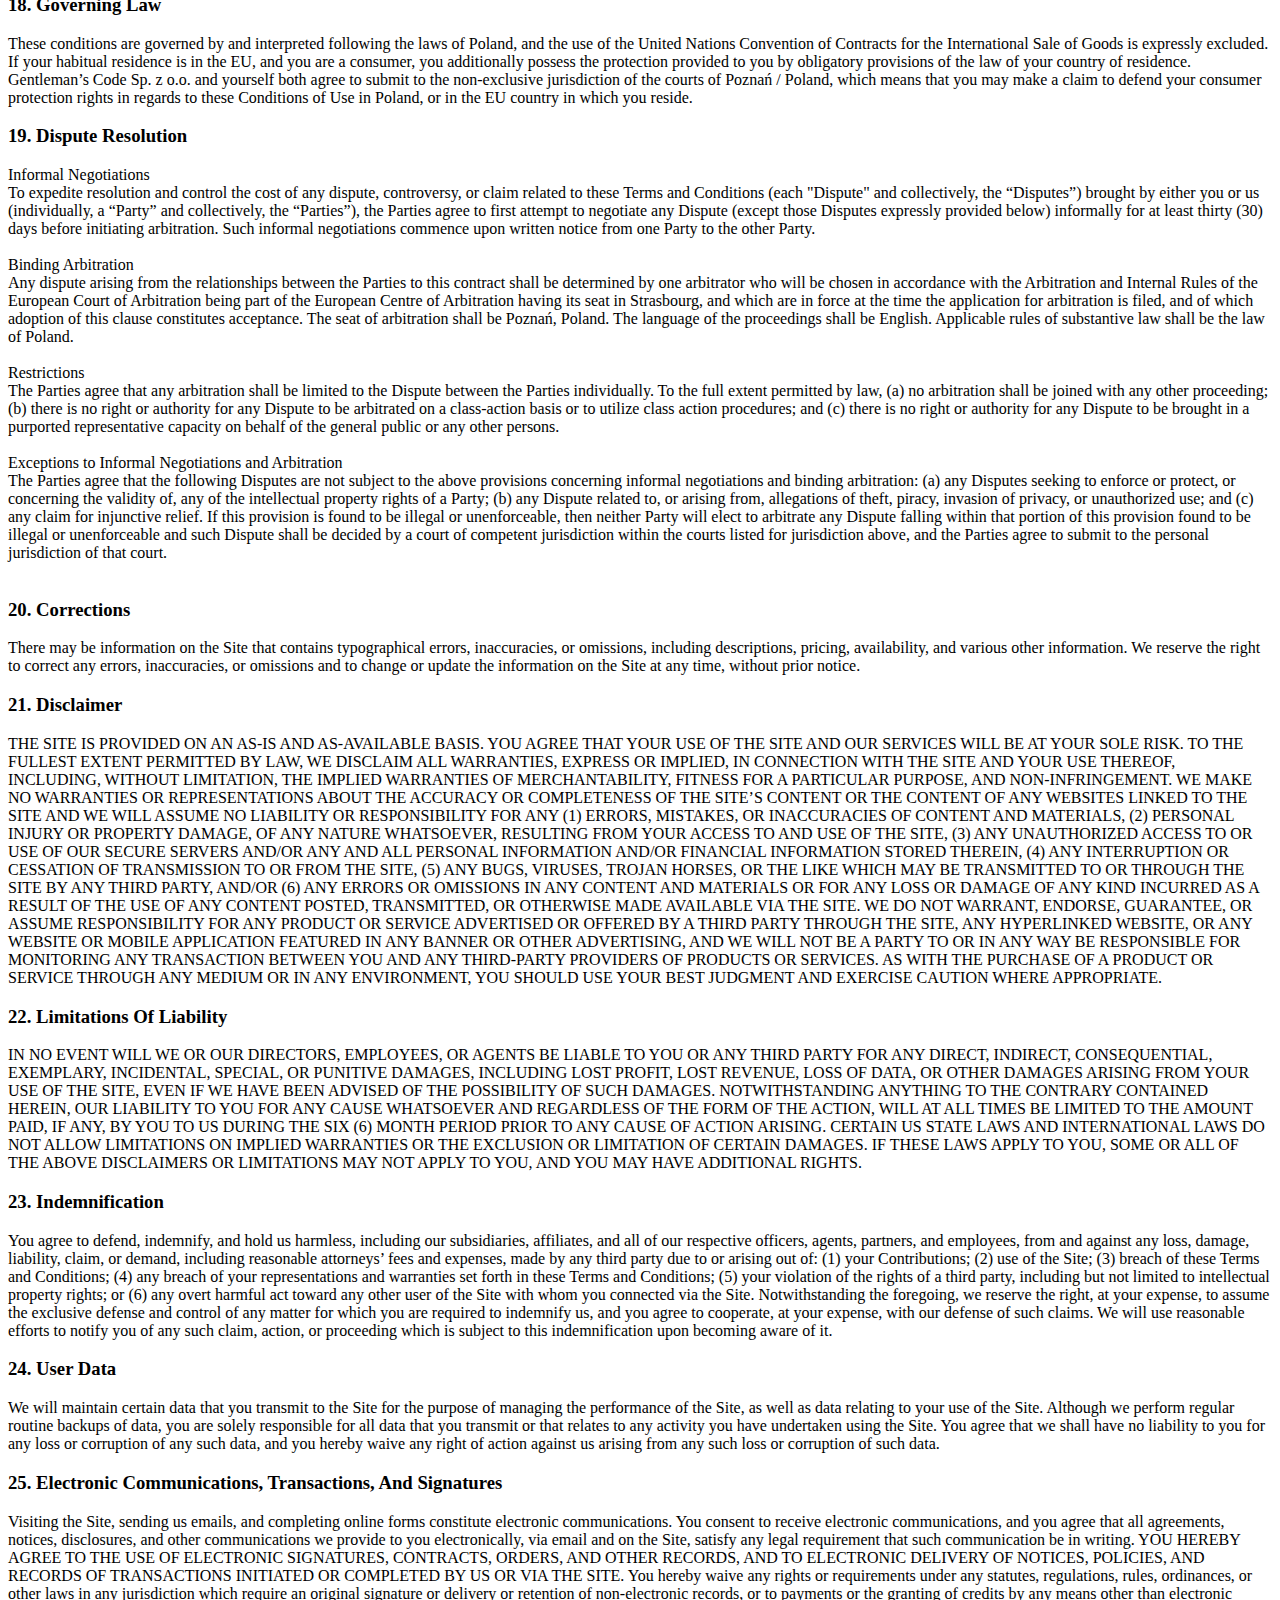
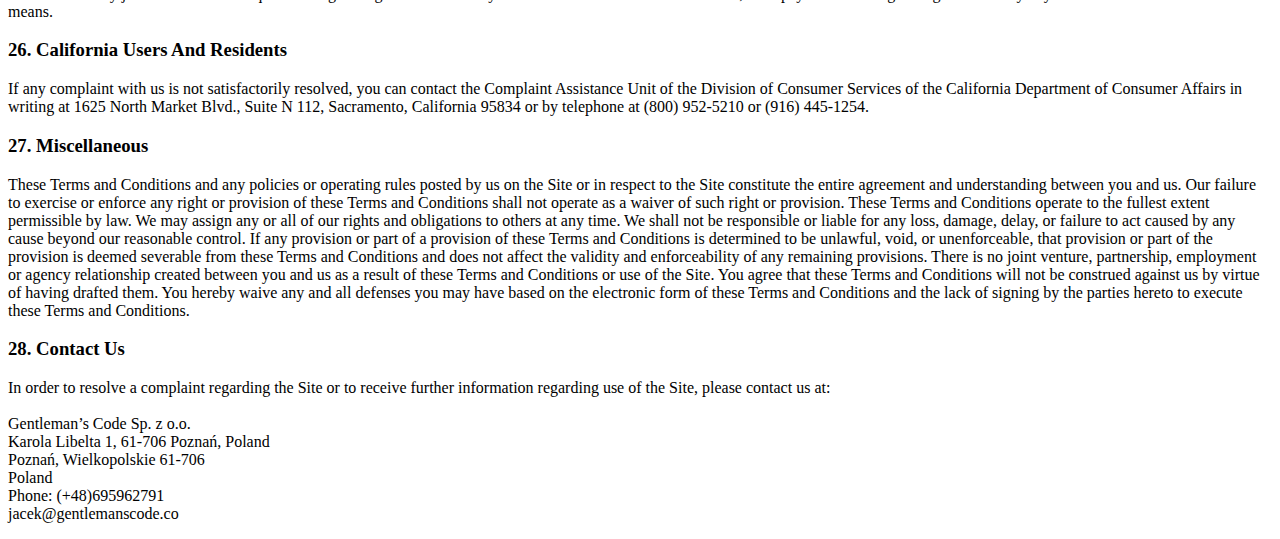
<file: legal/terms.html>
<!DOCTYPE html><!--  This site was created in Webflow. https://www.webflow.com  -->
<!--  Last Published: Thu Nov 16 2023 18:26:56 GMT+0000 (Coordinated Universal Time)  -->
<html data-wf-page="6556529b99cf3ef0d8872d14" data-wf-site="6556529b99cf3ef0d8872d11">
<head>
  <meta charset="utf-8">
  <title>AdAmply - Terms & Conditions</title>
  <meta content="width=device-width, initial-scale=1" name="viewport">
  <meta content="Webflow" name="generator">

  <link href="/images/favicon.png" rel="shortcut icon" type="image/png">

  <!-- GetResponse Analytics -->
  <script type="text/javascript">

    (function(m, o, n, t, e, r, _){
            m['__GetResponseAnalyticsObject'] = e;m[e] = m[e] || function() {(m[e].q = m[e].q || []).push(arguments)};
            r = o.createElement(n);_ = o.getElementsByTagName(n)[0];r.async = 1;r.src = t;r.setAttribute('crossorigin', 'use-credentials');_.parentNode .insertBefore(r, _);
        })(window, document, 'script', 'https://ga.getresponse.com/script/2c92943c-89fd-4f36-b8c8-a7641272a7c9/ga.js', 'GrTracking');


  </script>
  <!-- End GetResponse Analytics -->

  <script defer data-domain="adamply.com" src="https://plausible.io/js/script.tagged-events.js"></script>

  <script defer type="text/javascript">
    // JavaScript to send events on scroll breakpoints

    function sendEvent(eventName) {
      plausible('Scroll Depth', { props: { breakpoint: eventName } })
    }

    // Variables to keep track of whether the event has already been sent
    let hasSent25 = false;
    let hasSent50 = false;
    let hasSent75 = false;
    let hasSent100 = false;

    // Function to check the scroll position and send events
    function checkScrollBreakpoints() {
        const scrollPosition = window.scrollY; // Current scroll position
        const totalHeight = document.documentElement.scrollHeight - window.innerHeight; // Total scrollable height

        const scrollPercent = (scrollPosition / totalHeight) * 100; // Calculate the scroll percentage

        // Trigger events based on scroll percentage
        if (scrollPercent >= 25 && !hasSent25) {
            sendEvent("Scrolled 25%");
            hasSent25 = true;
        }
        if (scrollPercent >= 50 && !hasSent50) {
            sendEvent("Scrolled 50%");
            hasSent50 = true;
        }
        if (scrollPercent >= 75 && !hasSent75) {
            sendEvent("Scrolled 75%");
            hasSent75 = true;
        }
        if (scrollPercent >= 100 && !hasSent100) {
            sendEvent("Scrolled 100%");
            hasSent100 = true;
        }
    }

    // Add the scroll event listener
    window.addEventListener('scroll', checkScrollBreakpoints);
  </script>

  <meta property="og:image" content="https://lh3.googleusercontent.com/u/0/drive-viewer/AK7aPaD4cazNBexn_fhkETcGey9kcRiQdQ-W3WAR85FG11zCS46HeV4jQZd65QlEL3snKb9qSfZTIBDjxlAZ4alW0dMv32UsXg=w3360-h1774">
</head>
<body>

  <div>
    <h1>Terms & Conditions</h1>

    <p>
      <em>Last updated December 11, 2023</em>
    </p>

  </div>

  <div>
    <h2>Table of Contents</h2>

    <p>
      <ul>
        <li>
          <a href="#1">1. Agreement To Terms</a>
        </li>
        <li>
          <a href="#2">2. Intellectual Property Rights</a>
        </li>
        <li>
          <a href="#3">3. User Representations</a>
        </li>
        <li>
          <a href="#4">4. User Registration</a>
        </li>
        <li>
          <a href="#5">5. Fees And Payment</a>
        </li>
        <li>
          <a href="#6">6. Cancellation</a>
        </li>
        <li>
          <a href="#7">7. Prohibited Activities</a>
        </li>
        <li>
          <a href="#8">8. User Generated Contributions</a>
        </li>
        <li>
          <a href="#9">9. Contribution License</a>
        </li>
        <li>
          <a href="#10">10. Submissions</a>
        </li>
        <li>
          <a href="#11">11. Third-Party Websites And Content</a>
        </li>
        <li>
          <a href="#12">12. U.S. Government Rights</a>
        </li>
        <li>
          <a href="#13">13. Site Management</a>
        </li>
        <li>
          <a href="#14">14. Privacy Policy</a>
        </li>
        <li>
          <a href="#15">15. Copyright Infringements</a>
        </li>
        <li>
          <a href="#16">16. Term And Termination</a>
        </li>
        <li>
          <a href="#17">17. Modifications And Interruptions</a>
        </li>
        <li>
          <a href="#18">18. Governing Law</a>
        </li>
        <li>
          <a href="#19">19. Dispute Resolution</a>
        </li>
        <li>
          <a href="#20">20. Corrections</a>
        </li>
        <li>
          <a href="#21">21. Disclaimer</a>
        </li>
        <li>
          <a href="#22">22. Limitations Of Liability</a>
        </li>
        <li>
          <a href="#23">23. Indemnification</a>
        </li>
        <li>
          <a href="#24">24. User Data</a>
        </li>
        <li>
          <a href="#25">25. Electronic Communications, Transactions, And Signatures</a>
        </li>
        <li>
          <a href="#26">26. California Users And Residents</a>
        </li>
        <li>
          <a href="#27">27. Miscellaneous</a>
        </li>
        <li>
          <a href="#28">28. Contact Us</a>
        </li>
      </ul>
    </p>
  </div>

  <div>
    <h3 id="1">1. Agreement To Terms</h3>

    <p>
      These Terms and Conditions constitute a legally binding agreement made between you, whether personally or on behalf of an entity (“you”) and Gentleman’s Code Sp. z o.o. ("Company", “we”, “us”, or “our”), concerning your access to and use of the https://adamply.com website as well as any other media form, media channel, mobile website or mobile application related, linked, or otherwise connected thereto (collectively, the “Site”). We are registered in Poland and have our registered office at Karola Libelta 1, 61-706 Poznań, Poland, Poznań, Wielkopolskie 61-706. Our VAT number is PL7831808895. You agree that by accessing the Site, you have read, understood, and agree to be bound by all of these Terms and Conditions. IF YOU DO NOT AGREE WITH ALL OF THESE TERMS AND CONDITIONS, THEN YOU ARE EXPRESSLY PROHIBITED FROM USING THE SITE AND YOU MUST DISCONTINUE USE IMMEDIATELY.

      Supplemental terms and conditions or documents that may be posted on the Site from time to time are hereby expressly incorporated herein by reference. We reserve the right, in our sole discretion, to make changes or modifications to these Terms and Conditions from time to time. We will alert you about any changes by updating the “Last updated” date of these Terms and Conditions, and you waive any right to receive specific notice of each such change. Please ensure that you check the applicable Terms every time you use our Site so that you understand which Terms apply. You will be subject to, and will be deemed to have been made aware of and to have accepted, the changes in any revised Terms and Conditions by your continued use of the Site after the date such revised Terms and Conditions are posted.

      The information provided on the Site is not intended for distribution to or use by any person or entity in any jurisdiction or country where such distribution or use would be contrary to law or regulation or which would subject us to any registration requirement within such jurisdiction or country. Accordingly, those persons who choose to access the Site from other locations do so on their own initiative and are solely responsible for compliance with local laws, if and to the extent local laws are applicable.

      The Site is not tailored to comply with industry-specific regulations (Health Insurance Portability and Accountability Act (HIPAA), Federal Information Security Management Act (FISMA), etc.), so if your interactions would be subjected to such laws, you may not use this Site. You may not use the Site in a way that would violate the Gramm-Leach-Bliley Act (GLBA).

      The Site is intended for users who are at least 13 years of age. All users who are minors in the jurisdiction in which they reside (generally under the age of 18) must have the permission of, and be directly supervised by, their parent or guardian to use the Site. If you are a minor, you must have your parent or guardian read and agree to these Terms and Conditions prior to you using the Site.
    </p>
  </div>

  <div>
    <h3 id="2">2. Intellectual Property Rights</h3>

    <p>
      Unless otherwise indicated, the Site is our proprietary property and all source code, databases, functionality, software, website designs, audio, video, text, photographs, and graphics on the Site (collectively, the “Content”) and the trademarks, service marks, and logos contained therein (the “Marks”) are owned or controlled by us or licensed to us, and are protected by copyright and trademark laws and various other intellectual property rights and unfair competition laws of the United States, international copyright laws, and international conventions. The Content and the Marks are provided on the Site “AS IS” for your information and personal use only. Except as expressly provided in these Terms and Conditions, no part of the Site and no Content or Marks may be copied, reproduced, aggregated, republished, uploaded, posted, publicly displayed, encoded, translated, transmitted, distributed, sold, licensed, or otherwise exploited for any commercial purpose whatsoever, without our express prior written permission.

      Provided that you are eligible to use the Site, you are granted a limited license to access and use the Site and to download or print a copy of any portion of the Content to which you have properly gained access solely for your personal, non-commercial use. We reserve all rights not expressly granted to you in and to the Site, the Content and the Marks.
    </p>
  </div>

  <div>
    <h3 id="3">3. User Representations</h3>

    <p>
      By using the Site, you represent and warrant that: (1) all registration information you submit will be true, accurate, current, and complete; (2) you will maintain the accuracy of such information and promptly update such registration information as necessary; (3) you have the legal capacity and you agree to comply with these Terms and Conditions; (4) you are not under the age of 13; (5) you are not a minor in the jurisdiction in which you reside, or if a minor, you have received parental permission to use the Site; (6) you will not access the Site through automated or non-human means, whether through a bot, script or otherwise; (7) you will not use the Site for any illegal or unauthorized purpose; and (8) your use of the Site will not violate any applicable law or regulation.

      If you provide any information that is untrue, inaccurate, not current, or incomplete, we have the right to suspend or terminate your account and refuse any and all current or future use of the Site (or any portion thereof).
    </p>
  </div>

  <div>
    <h3 id="4">4. User Registration</h3>

    <p>
      You may be required to register with the Site. You agree to keep your password confidential and will be responsible for all use of your account and password. We reserve the right to remove, reclaim, or change a username you select if we determine, in our sole discretion, that such username is inappropriate, obscene, or otherwise objectionable.
    </p>
  </div>

  <div>
    <h3 id="5">5. Fees And Payment</h3>

    <p>
      We accept the following forms of payment:
      <br>
      -  Visa<br>
      -  Mastercard<br>
      -  American Express<br>
      -  Discover<br>
      -  PayPal<br>
      <br>
      You may be required to purchase or pay a fee to access some of our services. You agree to provide current, complete, and accurate purchase and account information for all purchases made via the Site. You further agree to promptly update account and payment information, including email address, payment method, and payment card expiration date, so that we can complete your transactions and contact you as needed. We bill you through an online billing account for purchases made via the Site. Sales tax will be added to the price of purchases as deemed required by us. We may change prices at any time. All payments shall be in U.S. dollars.
      <br>
      You agree to pay all charges or fees at the prices then in effect for your purchases, and you authorize us to charge your chosen payment provider for any such amounts upon making your purchase. If your purchase is subject to recurring charges, then you consent to our charging your payment method on a recurring basis without requiring your prior approval for each recurring charge, until you notify us of your cancellation.
      <br>
      We reserve the right to correct any errors or mistakes in pricing, even if we have already requested or received payment. We also reserve the right to refuse any order placed through the Site.
    </p>
  </div>

  <div>
    <h3 id="6">6. Cancellation</h3>
    <p>
      You can cancel your subscription at any time by logging into your account. Your cancellation will take effect at the end of the current paid term.
      <br>
      If you are unsatisfied with our services, please email us at jacek@gentlemanscode.co or call us at (+48)695962791.
    </p>
  </div>

  <div>
    <h3 id="7">7. Prohibited Activities</h3>

    <p>
      You may not access or use the Site for any purpose other than that for which we make the Site available. The Site may not be used in connection with any commercial endeavors except those that are specifically endorsed or approved by us.
      <br><br>
      As a user of the Site, you agree not to:
      <br><br>
      Systematically retrieve data or other content from the Site to create or compile, directly or indirectly, a collection, compilation, database, or directory without written permission from us.<br>
      Trick, defraud, or mislead us and other users, especially in any attempt to learn sensitive account information such as user passwords.<br>
      Circumvent, disable, or otherwise interfere with security-related features of the Site, including features that prevent or restrict the use or copying of any Content or enforce limitations on the use of the Site and/or the Content contained therein.<br>
      Disparage, tarnish, or otherwise harm, in our opinion, us and/or the Site.<br>
      Use any information obtained from the Site in order to harass, abuse, or harm another person.<br>
      Make improper use of our support services or submit false reports of abuse or misconduct.<br>
      Use the Site in a manner inconsistent with any applicable laws or regulations.<br>
      Engage in unauthorized framing of or linking to the Site.<br>
      Upload or transmit (or attempt to upload or to transmit) viruses, Trojan horses, or other material, including excessive use of capital letters and spamming (continuous posting of repetitive text), that interferes with any party’s uninterrupted use and enjoyment of the Site or modifies, impairs, disrupts, alters, or interferes with the use, features, functions, operation, or maintenance of the Site.<br>
      Engage in any automated use of the system, such as using scripts to send comments or messages, or using any data mining, robots, or similar data gathering and extraction tools.<br>
      Delete the copyright or other proprietary rights notice from any Content.<br>
      Attempt to impersonate another user or person or use the username of another user.<br>
      Upload or transmit (or attempt to upload or to transmit) any material that acts as a passive or active information collection or transmission mechanism, including without limitation, clear graphics interchange formats (“gifs”), 1×1 pixels, web bugs, cookies, or other similar devices (sometimes referred to as “spyware” or “passive collection mechanisms” or “pcms”).<br>
      Interfere with, disrupt, or create an undue burden on the Site or the networks or services connected to the Site.<br>
      Harass, annoy, intimidate, or threaten any of our employees or agents engaged in providing any portion of the Site to you.<br>
      Attempt to bypass any measures of the Site designed to prevent or restrict access to the Site, or any portion of the Site.<br>
      Copy or adapt the Site’s software, including but not limited to Flash, PHP, HTML, JavaScript, or other code.<br>
      Except as permitted by applicable law, decipher, decompile, disassemble, or reverse engineer any of the software comprising or in any way making up a part of the Site.<br>
      Except as may be the result of standard search engine or Internet browser usage, use, launch, develop, or distribute any automated system, including without limitation, any spider, robot, cheat utility, scraper, or offline reader that accesses the Site, or using or launching any unauthorized script or other software.<br>
      Use a buying agent or purchasing agent to make purchases on the Site.<br>
      Make any unauthorized use of the Site, including collecting usernames and/or email addresses of users by electronic or other means for the purpose of sending unsolicited email, or creating user accounts by automated means or under false pretenses.<br>
      Use the Site as part of any effort to compete with us or otherwise use the Site and/or the Content for any revenue-generating endeavor or commercial enterprise.<br>
    </p>
  </div>

  <div>
    <h3 id="8">8. User Generated Contributions</h3>

    <p>
      The Site may invite you to chat, contribute to, or participate in blogs, message boards, online forums, and other functionality, and may provide you with the opportunity to create, submit, post, display, transmit, perform, publish, distribute, or broadcast content and materials to us or on the Site, including but not limited to text, writings, video, audio, photographs, graphics, comments, suggestions, or personal information or other material (collectively, "Contributions"). Contributions may be viewable by other users of the Site and through third-party websites. As such, any Contributions you transmit may be treated as non-confidential and non-proprietary. When you create or make available any Contributions, you thereby represent and warrant that:
      <br><br>
      The creation, distribution, transmission, public display, or performance, and the accessing, downloading, or copying of your Contributions do not and will not infringe the proprietary rights, including but not limited to the copyright, patent, trademark, trade secret, or moral rights of any third party.<br>
      You are the creator and owner of or have the necessary licenses, rights, consents, releases, and permissions to use and to authorize us, the Site, and other users of the Site to use your Contributions in any manner contemplated by the Site and these Terms and Conditions.<br>
      You have the written consent, release, and/or permission of each and every identifiable individual person in your Contributions to use the name or likeness of each and every such identifiable individual person to enable inclusion and use of your Contributions in any manner contemplated by the Site and these Terms and Conditions.<br>
      Your Contributions are not false, inaccurate, or misleading.<br>
      Your Contributions are not unsolicited or unauthorized advertising, promotional materials, pyramid schemes, chain letters, spam, mass mailings, or other forms of solicitation.<br>
      Your Contributions are not obscene, lewd, lascivious, filthy, violent, harassing, libelous, slanderous, or otherwise objectionable (as determined by us).<br>
      Your Contributions do not ridicule, mock, disparage, intimidate, or abuse anyone.<br>
      Your Contributions are not used to harass or threaten (in the legal sense of those terms) any other person and to promote violence against a specific person or class of people.<br>
      Your Contributions do not violate any applicable law, regulation, or rule.<br>
      Your Contributions do not violate the privacy or publicity rights of any third party.<br>
      Your Contributions do not violate any applicable law concerning child pornography, or otherwise intended to protect the health or well-being of minors.<br>
      Your Contributions do not include any offensive comments that are connected to race, national origin, gender, sexual preference, or physical handicap.<br>
      Your Contributions do not otherwise violate, or link to material that violates, any provision of these Terms and Conditions, or any applicable law or regulation.<br>
      Any use of the Site in violation of the foregoing violates these Terms and Conditions and may result in, among other things, termination or suspension of your rights to use the Site.<br>
    </p>
  </div>

  <div>
    <h3 id="9">9. Contribution License</h3>
    <p>
      By posting your Contributions to any part of the Site, you automatically grant, and you represent and warrant that you have the right to grant, to us an unrestricted, unlimited, irrevocable, perpetual, non-exclusive, transferable, royalty-free, fully-paid, worldwide right, and license to host, use, copy, reproduce, disclose, sell, resell, publish, broadcast, retitle, archive, store, cache, publicly perform, publicly display, reformat, translate, transmit, excerpt (in whole or in part), and distribute such Contributions (including, without limitation, your image and voice) for any purpose, commercial, advertising, or otherwise, and to prepare derivative works of, or incorporate into other works, such Contributions, and grant and authorize sublicenses of the foregoing. The use and distribution may occur in any media formats and through any media channels.
      <br><br>
      This license will apply to any form, media, or technology now known or hereafter developed, and includes our use of your name, company name, and franchise name, as applicable, and any of the trademarks, service marks, trade names, logos, and personal and commercial images you provide. You waive all moral rights in your Contributions, and you warrant that moral rights have not otherwise been asserted in your Contributions.
      <br><br>
      We do not assert any ownership over your Contributions. You retain full ownership of all of your Contributions and any intellectual property rights or other proprietary rights associated with your Contributions. We are not liable for any statements or representations in your Contributions provided by you in any area on the Site. You are solely responsible for your Contributions to the Site and you expressly agree to exonerate us from any and all responsibility and to refrain from any legal action against us regarding your Contributions.
      <br><br>
      We have the right, in our sole and absolute discretion, (1) to edit, redact, or otherwise change any Contributions; (2) to re-categorize any Contributions to place them in more appropriate locations on the Site; and (3) to pre-screen or delete any Contributions at any time and for any reason, without notice. We have no obligation to monitor your Contributions.
    </p>
  </div>

  <div>
    <h3 id="10">10. Submissions</h3>
    <p>
      You acknowledge and agree that any questions, comments, suggestions, ideas, feedback, or other information regarding the Site ("Submissions") provided by you to us are non-confidential and shall become our sole property. We shall own exclusive rights, including all intellectual property rights, and shall be entitled to the unrestricted use and dissemination of these Submissions for any lawful purpose, commercial or otherwise, without acknowledgment or compensation to you. You hereby waive all moral rights to any such Submissions, and you hereby warrant that any such Submissions are original with you or that you have the right to submit such Submissions. You agree there shall be no recourse against us for any alleged or actual infringement or misappropriation of any proprietary right in your Submissions.
    </p>
  </div>

  <div>
    <h3 id="11">11. Third-Party Websites And Content</h3>
    <p>
      The Site may contain (or you may be sent via the Site) links to other websites ("Third-Party Websites") as well as articles, photographs, text, graphics, pictures, designs, music, sound, video, information, applications, software, and other content or items belonging to or originating from third parties ("Third-Party Content"). Such Third-Party Websites and Third-Party Content are not investigated, monitored, or checked for accuracy, appropriateness, or completeness by us, and we are not responsible for any Third-Party Websites accessed through the Site or any Third-Party Content posted on, available through, or installed from the Site, including the content, accuracy, offensiveness, opinions, reliability, privacy practices, or other policies of or contained in the Third-Party Websites or the Third-Party Content. Inclusion of, linking to, or permitting the use or installation of any Third-Party Websites or any Third-Party Content does not imply approval or endorsement thereof by us. If you decide to leave the Site and access the Third-Party Websites or to use or install any Third-Party Content, you do so at your own risk, and you should be aware these Terms and Conditions no longer govern. You should review the applicable terms and policies, including privacy and data gathering practices, of any website to which you navigate from the Site or relating to any applications you use or install from the Site. Any purchases you make through Third-Party Websites will be through other websites and from other companies, and we take no responsibility whatsoever in relation to such purchases which are exclusively between you and the applicable third party. You agree and acknowledge that we do not endorse the products or services offered on Third-Party Websites and you shall hold us harmless from any harm caused by your purchase of such products or services. Additionally, you shall hold us harmless from any losses sustained by you or harm caused to you relating to or resulting in any way from any Third-Party Content or any contact with Third-Party Websites.
    </p>
  </div>

  <div>
    <h3 id="12">12. U.S. Government Rights</h3>
    <p>
      Our services are “commercial items” as defined in Federal Acquisition Regulation (“FAR”) 2.101. If our services are acquired by or on behalf of any agency not within the Department of Defense (“DOD”), our services are subject to the terms of these Terms and Conditions in accordance with FAR 12.212 (for computer software) and FAR 12.211 (for technical data). If our services are acquired by or on behalf of any agency within the Department of Defense, our services are subject to the terms of these Terms and Conditions in accordance with Defense Federal Acquisition Regulation (“DFARS”) 227.7202-3. In addition, DFARS 252.227-7015 applies to technical data acquired by the DOD. This U.S. Government Rights clause is in lieu of, and supersedes, any other FAR, DFARS, or other clause or provision that addresses government rights in computer software or technical data under these Terms and Conditions.
    </p>
  </div>

  <div>
    <h3 id="13">13. Site Management</h3>
    <p>
      We reserve the right, but not the obligation, to: (1) monitor the Site for violations of these Terms and Conditions; (2) take appropriate legal action against anyone who, in our sole discretion, violates the law or these Terms and Conditions, including without limitation, reporting such user to law enforcement authorities; (3) in our sole discretion and without limitation, refuse, restrict access to, limit the availability of, or disable (to the extent technologically feasible) any of your Contributions or any portion thereof; (4) in our sole discretion and without limitation, notice, or liability, to remove from the Site or otherwise disable all files and content that are excessive in size or are in any way burdensome to our systems; and (5) otherwise manage the Site in a manner designed to protect our rights and property and to facilitate the proper functioning of the Site.
    </p>
  </div>

  <div>
    <h3 id="14">14. Privacy Policy</h3>
    <p>
      We care about data privacy and security. By using the Site, you agree to be bound by our Privacy Policy posted on the Site, which is incorporated into these Terms and Conditions. Please be advised the Site is hosted in European Union. If you access the Site from any other region of the world with laws or other requirements governing personal data collection, use, or disclosure that differ from applicable laws in European Union, then through your continued use of the Site, you are transferring your data to European Union, and you agree to have your data transferred to and processed in European Union. Further, we do not knowingly accept, request, or solicit information from children or knowingly market to children. Therefore, in accordance with the U.S. Children’s Online Privacy Protection Act, if we receive actual knowledge that anyone under the age of 13 has provided personal information to us without the requisite and verifiable parental consent, we will delete that information from the Site as quickly as is reasonably practical.
    </p>
  </div>

  <div>
    <h3 id="15">15. Copyright Infringements</h3>
    <p>
      We respect the intellectual property rights of others. If you believe that any material available on or through the Site infringes upon any copyright you own or control, please immediately notify us using the contact information provided below (a “Notification”). A copy of your Notification will be sent to the person who posted or stored the material addressed in the Notification. Please be advised that pursuant to applicable law you may be held liable for damages if you make material misrepresentations in a Notification. Thus, if you are not sure that material located on or linked to by the Site infringes your copyright, you should consider first contacting an attorney.
    </p>
  </div>

  <div>
    <h3 id="16">16. Term And Termination</h3>
    <p>
      These Terms and Conditions shall remain in full force and effect while you use the Site. WITHOUT LIMITING ANY OTHER PROVISION OF THESE TERMS AND CONDITIONS, WE RESERVE THE RIGHT TO, IN OUR SOLE DISCRETION AND WITHOUT NOTICE OR LIABILITY, DENY ACCESS TO AND USE OF THE SITE (INCLUDING BLOCKING CERTAIN IP ADDRESSES), TO ANY PERSON FOR ANY REASON OR FOR NO REASON, INCLUDING WITHOUT LIMITATION FOR BREACH OF ANY REPRESENTATION, WARRANTY, OR COVENANT CONTAINED IN THESE TERMS AND CONDITIONS OR OF ANY APPLICABLE LAW OR REGULATION. WE MAY TERMINATE YOUR USE OR PARTICIPATION IN THE SITE OR DELETE YOUR ACCOUNT AND ANY CONTENT OR INFORMATION THAT YOU POSTED AT ANY TIME, WITHOUT WARNING, IN OUR SOLE DISCRETION.
      <br><br>
      If we terminate or suspend your account for any reason, you are prohibited from registering and creating a new account under your name, a fake or borrowed name, or the name of any third party, even if you may be acting on behalf of the third party. In addition to terminating or suspending your account, we reserve the right to take appropriate legal action, including without limitation pursuing civil, criminal, and injunctive redress.
    </p>
  </div>

  <div>
    <h3 id="17">17. Modifications And Interruptions</h3>
    <p>
      We reserve the right to change, modify, or remove the contents of the Site at any time or for any reason at our sole discretion without notice. However, we have no obligation to update any information on our Site. We also reserve the right to modify or discontinue all or part of the Site without notice at any time. We will not be liable to you or any third party for any modification, price change, suspension, or discontinuance of the Site.
      <br><br>
      We cannot guarantee the Site will be available at all times. We may experience hardware, software, or other problems or need to perform maintenance related to the Site, resulting in interruptions, delays, or errors. We reserve the right to change, revise, update, suspend, discontinue, or otherwise modify the Site at any time or for any reason without notice to you. You agree that we have no liability whatsoever for any loss, damage, or inconvenience caused by your inability to access or use the Site during any downtime or discontinuance of the Site. Nothing in these Terms and Conditions will be construed to obligate us to maintain and support the Site or to supply any corrections, updates, or releases in connection therewith.
    </p>
  </div>

  <div>
    <h3 id="18">18. Governing Law</h3>
    <p>
      These conditions are governed by and interpreted following the laws of Poland, and the use of the United Nations Convention of Contracts for the International Sale of Goods is expressly excluded. If your habitual residence is in the EU, and you are a consumer, you additionally possess the protection provided to you by obligatory provisions of the law of your country of residence. Gentleman’s Code Sp. z o.o. and yourself both agree to submit to the non-exclusive jurisdiction of the courts of Poznań / Poland, which means that you may make a claim to defend your consumer protection rights in regards to these Conditions of Use in Poland, or in the EU country in which you reside.
    </p>
  </div>

  <div>
    <h3 id="19">19. Dispute Resolution</h3>

    <p>
      Informal Negotiations<br>
      To expedite resolution and control the cost of any dispute, controversy, or claim related to these Terms and Conditions (each "Dispute" and collectively, the “Disputes”) brought by either you or us (individually, a “Party” and collectively, the “Parties”), the Parties agree to first attempt to negotiate any Dispute (except those Disputes expressly provided below) informally for at least thirty (30) days before initiating arbitration. Such informal negotiations commence upon written notice from one Party to the other Party.
      <br><br>

      Binding Arbitration<br>
      Any dispute arising from the relationships between the Parties to this contract shall be determined by one arbitrator who will be chosen in accordance with the Arbitration and Internal Rules of the European Court of Arbitration being part of the European Centre of Arbitration having its seat in Strasbourg, and which are in force at the time the application for arbitration is filed, and of which adoption of this clause constitutes acceptance. The seat of arbitration shall be Poznań, Poland. The language of the proceedings shall be English. Applicable rules of substantive law shall be the law of Poland.
      <br><br>

      Restrictions<br>
      The Parties agree that any arbitration shall be limited to the Dispute between the Parties individually. To the full extent permitted by law, (a) no arbitration shall be joined with any other proceeding; (b) there is no right or authority for any Dispute to be arbitrated on a class-action basis or to utilize class action procedures; and (c) there is no right or authority for any Dispute to be brought in a purported representative capacity on behalf of the general public or any other persons.
      <br><br>

      Exceptions to Informal Negotiations and Arbitration<br>
      The Parties agree that the following Disputes are not subject to the above provisions concerning informal negotiations and binding arbitration: (a) any Disputes seeking to enforce or protect, or concerning the validity of, any of the intellectual property rights of a Party; (b) any Dispute related to, or arising from, allegations of theft, piracy, invasion of privacy, or unauthorized use; and (c) any claim for injunctive relief. If this provision is found to be illegal or unenforceable, then neither Party will elect to arbitrate any Dispute falling within that portion of this provision found to be illegal or unenforceable and such Dispute shall be decided by a court of competent jurisdiction within the courts listed for jurisdiction above, and the Parties agree to submit to the personal jurisdiction of that court.
      <br><br>
    </p>
  </div>

  <div>
    <h3 id="20">20. Corrections</h3>

    <p>
      There may be information on the Site that contains typographical errors, inaccuracies, or omissions, including descriptions, pricing, availability, and various other information. We reserve the right to correct any errors, inaccuracies, or omissions and to change or update the information on the Site at any time, without prior notice.
    </p>
  </div>

  <div>
    <h3 id="21">21. Disclaimer</h3>

    <p>
      THE SITE IS PROVIDED ON AN AS-IS AND AS-AVAILABLE BASIS. YOU AGREE THAT YOUR USE OF THE SITE AND OUR SERVICES WILL BE AT YOUR SOLE RISK. TO THE FULLEST EXTENT PERMITTED BY LAW, WE DISCLAIM ALL WARRANTIES, EXPRESS OR IMPLIED, IN CONNECTION WITH THE SITE AND YOUR USE THEREOF, INCLUDING, WITHOUT LIMITATION, THE IMPLIED WARRANTIES OF MERCHANTABILITY, FITNESS FOR A PARTICULAR PURPOSE, AND NON-INFRINGEMENT. WE MAKE NO WARRANTIES OR REPRESENTATIONS ABOUT THE ACCURACY OR COMPLETENESS OF THE SITE’S CONTENT OR THE CONTENT OF ANY WEBSITES LINKED TO THE SITE AND WE WILL ASSUME NO LIABILITY OR RESPONSIBILITY FOR ANY (1) ERRORS, MISTAKES, OR INACCURACIES OF CONTENT AND MATERIALS, (2) PERSONAL INJURY OR PROPERTY DAMAGE, OF ANY NATURE WHATSOEVER, RESULTING FROM YOUR ACCESS TO AND USE OF THE SITE, (3) ANY UNAUTHORIZED ACCESS TO OR USE OF OUR SECURE SERVERS AND/OR ANY AND ALL PERSONAL INFORMATION AND/OR FINANCIAL INFORMATION STORED THEREIN, (4) ANY INTERRUPTION OR CESSATION OF TRANSMISSION TO OR FROM THE SITE, (5) ANY BUGS, VIRUSES, TROJAN HORSES, OR THE LIKE WHICH MAY BE TRANSMITTED TO OR THROUGH THE SITE BY ANY THIRD PARTY, AND/OR (6) ANY ERRORS OR OMISSIONS IN ANY CONTENT AND MATERIALS OR FOR ANY LOSS OR DAMAGE OF ANY KIND INCURRED AS A RESULT OF THE USE OF ANY CONTENT POSTED, TRANSMITTED, OR OTHERWISE MADE AVAILABLE VIA THE SITE. WE DO NOT WARRANT, ENDORSE, GUARANTEE, OR ASSUME RESPONSIBILITY FOR ANY PRODUCT OR SERVICE ADVERTISED OR OFFERED BY A THIRD PARTY THROUGH THE SITE, ANY HYPERLINKED WEBSITE, OR ANY WEBSITE OR MOBILE APPLICATION FEATURED IN ANY BANNER OR OTHER ADVERTISING, AND WE WILL NOT BE A PARTY TO OR IN ANY WAY BE RESPONSIBLE FOR MONITORING ANY TRANSACTION BETWEEN YOU AND ANY THIRD-PARTY PROVIDERS OF PRODUCTS OR SERVICES. AS WITH THE PURCHASE OF A PRODUCT OR SERVICE THROUGH ANY MEDIUM OR IN ANY ENVIRONMENT, YOU SHOULD USE YOUR BEST JUDGMENT AND EXERCISE CAUTION WHERE APPROPRIATE.
    </p>
  </div>

  <div>
    <h3 id="22">22. Limitations Of Liability</h3>

    <p>
      IN NO EVENT WILL WE OR OUR DIRECTORS, EMPLOYEES, OR AGENTS BE LIABLE TO YOU OR ANY THIRD PARTY FOR ANY DIRECT, INDIRECT, CONSEQUENTIAL, EXEMPLARY, INCIDENTAL, SPECIAL, OR PUNITIVE DAMAGES, INCLUDING LOST PROFIT, LOST REVENUE, LOSS OF DATA, OR OTHER DAMAGES ARISING FROM YOUR USE OF THE SITE, EVEN IF WE HAVE BEEN ADVISED OF THE POSSIBILITY OF SUCH DAMAGES. NOTWITHSTANDING ANYTHING TO THE CONTRARY CONTAINED HEREIN, OUR LIABILITY TO YOU FOR ANY CAUSE WHATSOEVER AND REGARDLESS OF THE FORM OF THE ACTION, WILL AT ALL TIMES BE LIMITED TO THE AMOUNT PAID, IF ANY, BY YOU TO US DURING THE SIX (6) MONTH PERIOD PRIOR TO ANY CAUSE OF ACTION ARISING. CERTAIN US STATE LAWS AND INTERNATIONAL LAWS DO NOT ALLOW LIMITATIONS ON IMPLIED WARRANTIES OR THE EXCLUSION OR LIMITATION OF CERTAIN DAMAGES. IF THESE LAWS APPLY TO YOU, SOME OR ALL OF THE ABOVE DISCLAIMERS OR LIMITATIONS MAY NOT APPLY TO YOU, AND YOU MAY HAVE ADDITIONAL RIGHTS.
    </p>
  </div>

  <div>
    <h3 id="23">23. Indemnification</h3>

    <p>
      You agree to defend, indemnify, and hold us harmless, including our subsidiaries, affiliates, and all of our respective officers, agents, partners, and employees, from and against any loss, damage, liability, claim, or demand, including reasonable attorneys’ fees and expenses, made by any third party due to or arising out of: (1) your Contributions; (2) use of the Site; (3) breach of these Terms and Conditions; (4) any breach of your representations and warranties set forth in these Terms and Conditions; (5) your violation of the rights of a third party, including but not limited to intellectual property rights; or (6) any overt harmful act toward any other user of the Site with whom you connected via the Site. Notwithstanding the foregoing, we reserve the right, at your expense, to assume the exclusive defense and control of any matter for which you are required to indemnify us, and you agree to cooperate, at your expense, with our defense of such claims. We will use reasonable efforts to notify you of any such claim, action, or proceeding which is subject to this indemnification upon becoming aware of it.
    </p>
  </div>

  <div>
    <h3 id="24">24. User Data</h3>

    <p>
      We will maintain certain data that you transmit to the Site for the purpose of managing the performance of the Site, as well as data relating to your use of the Site. Although we perform regular routine backups of data, you are solely responsible for all data that you transmit or that relates to any activity you have undertaken using the Site. You agree that we shall have no liability to you for any loss or corruption of any such data, and you hereby waive any right of action against us arising from any such loss or corruption of such data.
    </p>
  </div>

  <div>
    <h3 id="25">25. Electronic Communications, Transactions, And Signatures</h3>

    <p>
      Visiting the Site, sending us emails, and completing online forms constitute electronic communications. You consent to receive electronic communications, and you agree that all agreements, notices, disclosures, and other communications we provide to you electronically, via email and on the Site, satisfy any legal requirement that such communication be in writing. YOU HEREBY AGREE TO THE USE OF ELECTRONIC SIGNATURES, CONTRACTS, ORDERS, AND OTHER RECORDS, AND TO ELECTRONIC DELIVERY OF NOTICES, POLICIES, AND RECORDS OF TRANSACTIONS INITIATED OR COMPLETED BY US OR VIA THE SITE. You hereby waive any rights or requirements under any statutes, regulations, rules, ordinances, or other laws in any jurisdiction which require an original signature or delivery or retention of non-electronic records, or to payments or the granting of credits by any means other than electronic means.
    </p>
  </div>

  <div>
    <h3 id="26">26. California Users And Residents</h3>

    <p>
      If any complaint with us is not satisfactorily resolved, you can contact the Complaint Assistance Unit of the Division of Consumer Services of the California Department of Consumer Affairs in writing at 1625 North Market Blvd., Suite N 112, Sacramento, California 95834 or by telephone at (800) 952-5210 or (916) 445-1254.
    </p>
  </div>

  <div>
    <h3 id="27">27. Miscellaneous</h3>

    <p>
      These Terms and Conditions and any policies or operating rules posted by us on the Site or in respect to the Site constitute the entire agreement and understanding between you and us. Our failure to exercise or enforce any right or provision of these Terms and Conditions shall not operate as a waiver of such right or provision. These Terms and Conditions operate to the fullest extent permissible by law. We may assign any or all of our rights and obligations to others at any time. We shall not be responsible or liable for any loss, damage, delay, or failure to act caused by any cause beyond our reasonable control. If any provision or part of a provision of these Terms and Conditions is determined to be unlawful, void, or unenforceable, that provision or part of the provision is deemed severable from these Terms and Conditions and does not affect the validity and enforceability of any remaining provisions. There is no joint venture, partnership, employment or agency relationship created between you and us as a result of these Terms and Conditions or use of the Site. You agree that these Terms and Conditions will not be construed against us by virtue of having drafted them. You hereby waive any and all defenses you may have based on the electronic form of these Terms and Conditions and the lack of signing by the parties hereto to execute these Terms and Conditions.
    </p>
  </div>

  <div>
    <h3 id="28">28. Contact Us</h3>

    <p>
      In order to resolve a complaint regarding the Site or to receive further information regarding use of the Site, please contact us at:
      <br><br>

      Gentleman’s Code Sp. z o.o.<br>
      Karola Libelta 1, 61-706 Poznań, Poland<br>
      Poznań, Wielkopolskie 61-706<br>
      Poland<br>
      Phone: (+48)695962791<br>
      jacek@gentlemanscode.co<br>
    </p>
  </div>

</body>
</html>
</file>
